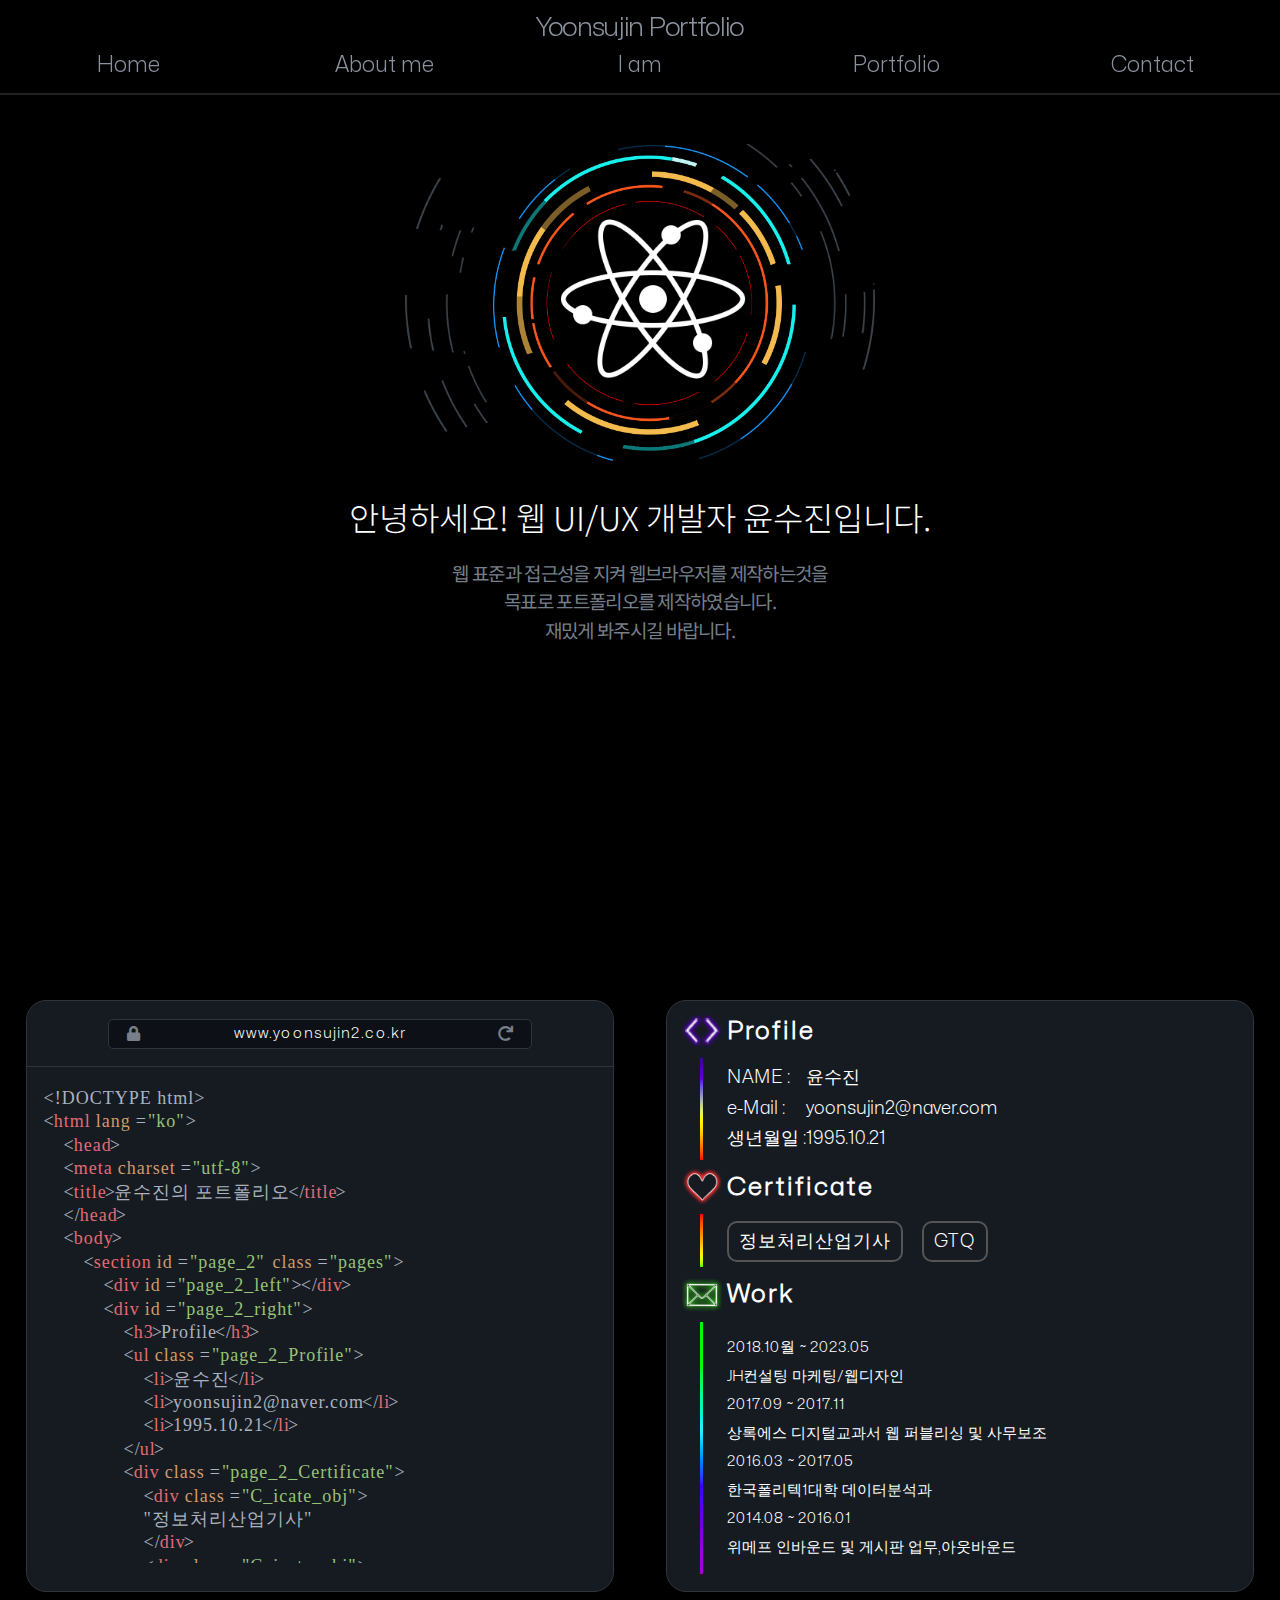
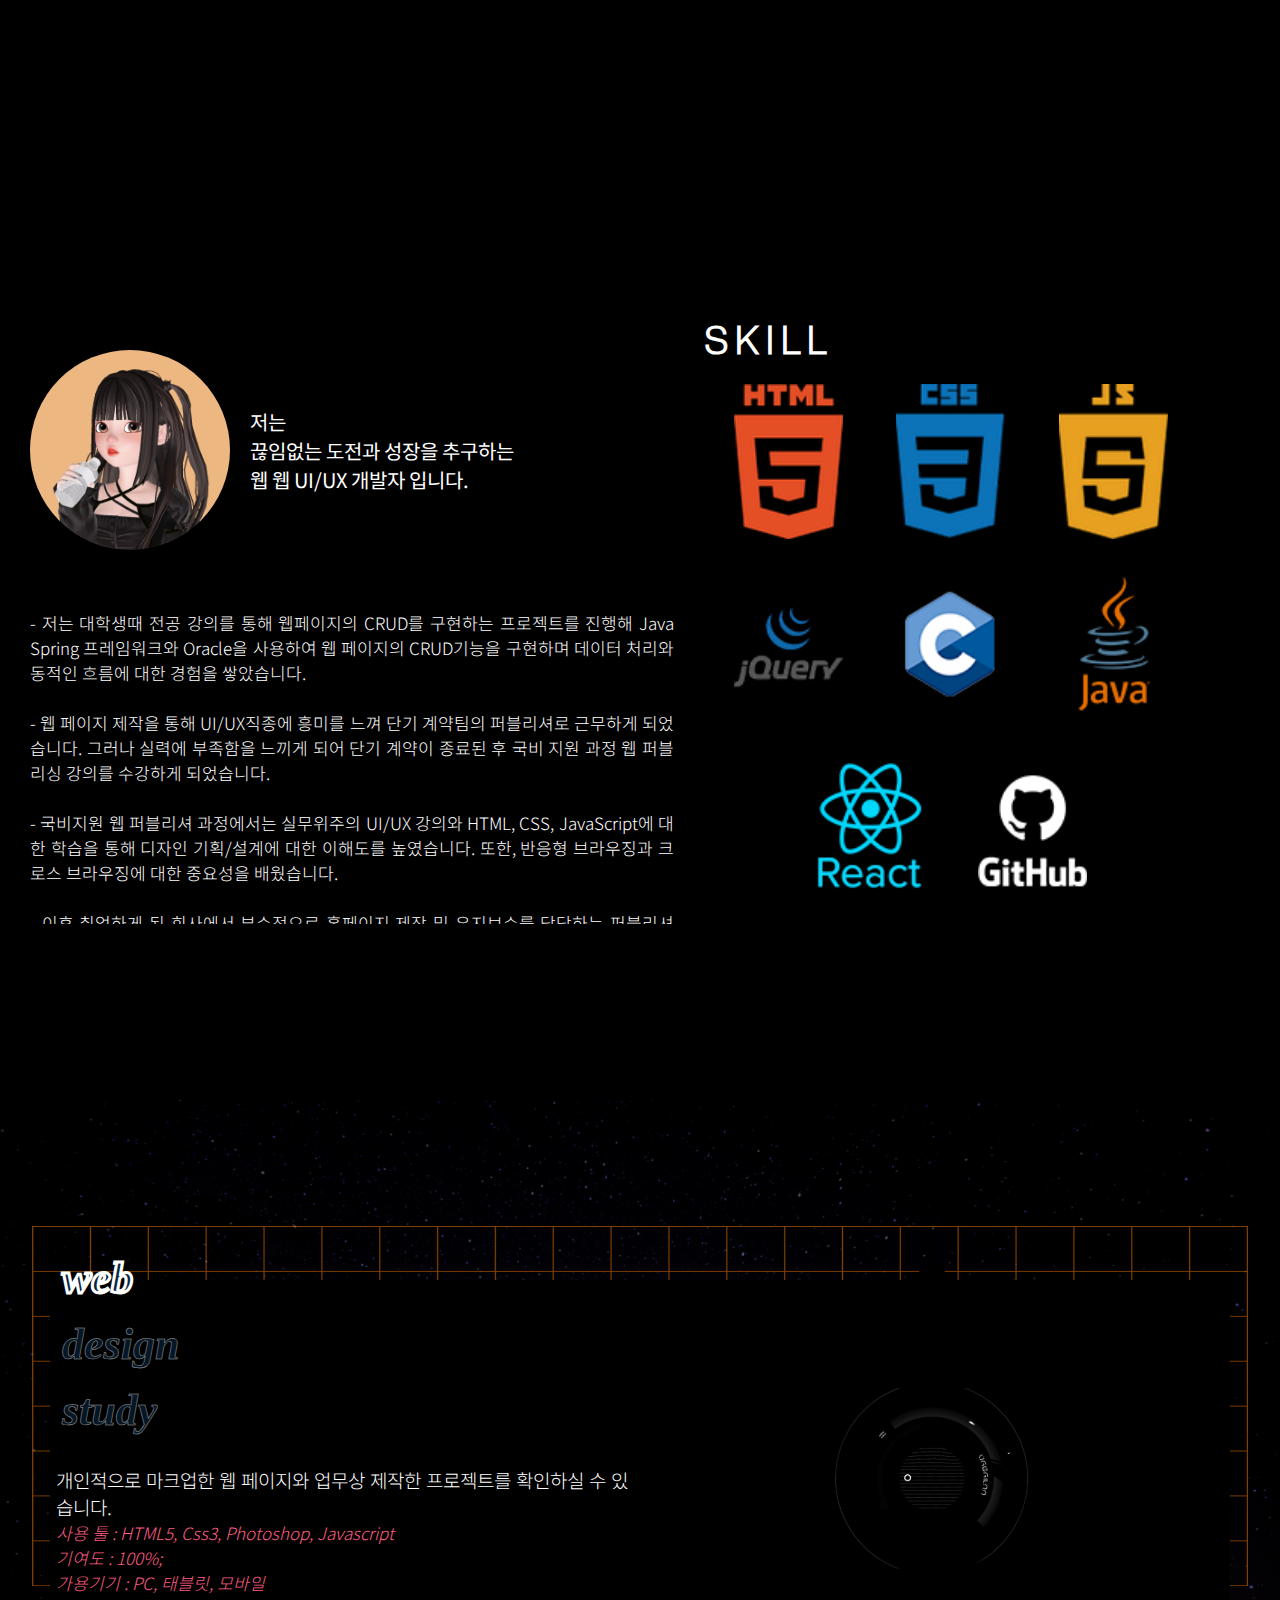
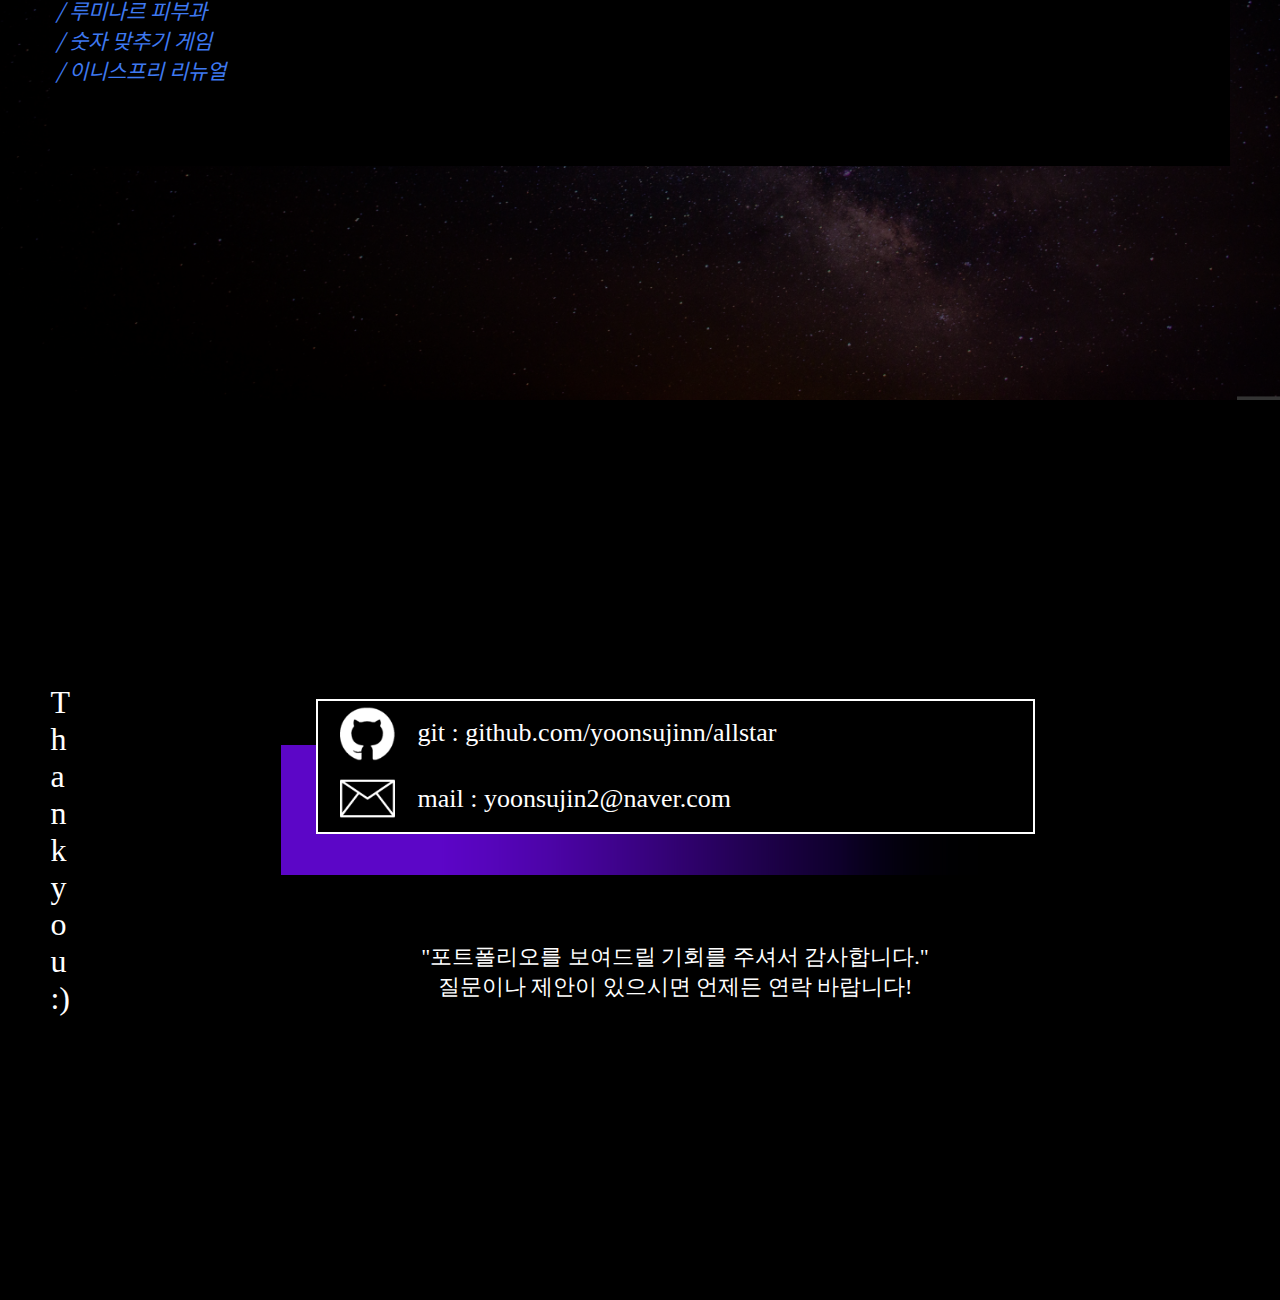
<file: index.html>
<!DOCTYPE html>
<html lang="en" dir="ltr">
  <head>
    <meta charset="utf-8">
    <meta name="viewport" content="width=device-width, initial-scale=1, minimum-scale=1, maximum-scale=1, user-scalable=no">
    <meta property="og:title" content="웹 개발자 윤수진의 포트폴리오입니다.">
    <meta name="subject" content="웹 개발자 윤수진의 포트폴리오입니다.">
    <meta name="description" content="끊임없는 도전과 성장을 추구하는 개발자 윤수진입니다!">
    <meta property="og:description" content="끊임없는 도전과 성장을 추구하는 개발자 윤수진입니다!">
    <link rel="stylesheet" href="https://cdnjs.cloudflare.com/ajax/libs/font-awesome/5.8.2/css/all.min.css">

    <link rel="stylesheet" href="./css/index.css">
    <link rel="stylesheet" href="./css/index_font.css">
    <link rel="stylesheet" href="./css/index_reation.css">
    <script src="https://code.jquery.com/jquery-3.6.0.js"></script>
    <script type="text/javascript" src="./js/jquery.js"></script>
    <title> 웹 개발자 윤수진의 포트폴리오입니다.</title>





  </head>
  <body>
  <div class="page_1_wrap">
    <header>
      <div class="mobile_menu"></div>
        <h2>Yoonsujin Portfolio</h2>
        <ul>
          <li>
            <a class="menu_a" href="#page_1_HOME">Home</a>
          </li>
          <li>
            <a class="menu_a" href="#page_2_about_me">About me</a>
          </li>
          <li>
            <a class="menu_a" href="#page_3_iam">I am</a>
          </li>
          <li>
            <a class="menu_a" href="#page_4_Portfolio">Portfolio</a>
          </li>
          <li>
            <a class="menu_a" href="#page_5_Contact">Contact</a>
          </li>
        </ul>

      <div class="mobile_side_menu">
        <ul>
          <li>
            <a class="menu_a" href="#page_1_HOME">Home</a>
          </li>
          <li>
            <a class="menu_a" href="#page_2_about_me">About me</a>
          </li>
          <li>
            <a class="menu_a" href="#page_3_iam">I am</a>
          </li>
          <li>
            <a class="menu_a" href="#page_4_Portfolio">Portfolio</a>
          </li>
          <li>
            <a class="menu_a" href="#page_5_Contact">Contact</a>
          </li>
        </ul>


      </div>

    </header>


<div class="disign_contaner" id="disign_contaner_1">
  <div class="disign_contaner_nav"></div>
  <div class="disign_contaner_header">
    <h2 class="disign_title">포트폴리오 초기 디자인</h2>
  </div>
  <div class="disign_contaner_X"></div>
  <div class="disign_contaner_body">
    <div class="ttop"></div>
    <img class="disign_contaner_body_con" id="disign_con_4" src="./img/index/design_list_4_con.png" alt="design_list_4_con">
    <img class="disign_contaner_body_con" id="disign_con_3" src="./img/index/design_list_3_con.png" alt="design_list_3_con">
    <img class="disign_contaner_body_con" id="disign_con_2" src="./img/index/design_list_2_con.png" alt="design_list_2_con">
    <img class="disign_contaner_body_con" id="disign_con_1" src="./img/index/design_list_1_con.png" alt="design_list_1_con">
  </div>
</div>


<div class="screen-container">
      <section id="page_1_HOME"  class="pages">
        <div id="page_1_left">
          <div id="mainimgwrap">
            <img id="main_img1" src="./img/index/fnffnbg.png" alt="fnffnbg">
           <img id="main_img2" src="./img/index/fnffn1.png" alt="fnffn1">
            <img id="main_img3" src="./img/index/fnffn2.png" alt="fnffn2">
            <img id="main_img4" src="./img/index/fnffn3.png" alt="fnffn3">
            <img id="main_img5" src="./img/index/fnffn4.png" alt="fnffn4">
            <img id="main_img6" src="./img/index/fnffn5.png" alt="fnffn5">
            <img id="main_img7" src="./img/index/fnffn.png" alt="fnffn">
          </div>

        </div>
        <div id="page_1_right">

          <h2 class="index">
          안녕하세요!<br/>
          웹 UI/UX 개발자<br/>
          윤수진입니다.
          </h2>
          <h2 class="reee">
            안녕하세요!
            웹 UI/UX 개발자
            윤수진입니다.
          </h2>

          <h2></h2>
          <h1>웹 표준과 접근성을 지켜 웹브라우저를 제작하는것을 <br> 목표로
            포트폴리오를 제작하였습니다. <br>
            재밌게 봐주시길 바랍니다.
          </h1>

          <!-- <img src="./img/index/buble.png" alt="buble"> -->
        </div>

      </section>
      <section id="page_2_about_me"  class="pages">

        <div id="page_2_left">

          <div id="page_2_left_wrap">
            <div class="page_2_left_top">
              <div class="topo">
                <i class="fas fa-lock fa-xs" style="color: #777f8b;"></i>
                <div class="urll">
                  www.yoonsujin2.co.kr
                </div>
                <i class="fas fa-redo fa-spin fa-xs" style="color: #777f8b;"></i>
              </div>

            </div>
            <div class="coding_wrap">
              <span class="gray">&lt;!DOCTYPE html&gt;</span><br />

              <!-- html -->
              <span class="gray">&lt;</span>
              <span class="red">html</span>
              <span class="orange">lang</span>
              <span class="gray">=</span>
              <span class="green">"ko"</span>
              <span class="gray">&gt;</span><br />

              <!-- head -->
              <span class="tab gray">&lt;</span>
              <span class="red">head</span>
              <span class="gray">&gt;</span><br />

              <!-- metacharset -->
              <span class="tab gray">&lt;</span>
              <span class="red">meta</span>
              <span class="orange">charset</span>
              <span class="gray">=</span>
              <span class="green">"utf-8"</span>
              <span class="gray">&gt;</span><br />


              <!-- <title> -->
              <span class="tab gray">&lt;</span>
              <span class="red">title</span>
              <span class="gray">&gt;</span>
              <span class="gray">윤수진의 포트폴리오</span>
              <!-- </title> -->
              <span class=" gray">&lt;/</span>
              <span class="red">title</span>
              <span class="gray">&gt;</span><br />

              <!-- head_end -->
              <span class="tab gray">&lt;/</span>
              <span class="red">head</span>
              <span class="gray">&gt;</span><br />
              <!-- body -->
              <span class="tab gray">&lt;</span>
              <span class="red">body</span>
              <span class="gray">&gt;</span>
              <br />

              <!-- section -->
              <span class="tab2 gray">&lt;</span>
              <span class="red">section</span>
              <span class="orange">id</span>
              <span class="gray">=</span>
              <span class="green">"page_2"</span>
              <span class="orange">class</span>
              <span class="gray">=</span>
              <span class="green">"pages"</span>
              <span class="gray">&gt;</span><br />

              <!-- div1 page_2_left -->
              <span class="tab3 gray">&lt;</span>
              <span class="red">div</span>
              <span class="orange">id</span>
              <span class="gray">=</span>
              <span class="green">"page_2_left"</span>
              <span class="gray">&gt;</span>
              <span class="tab1 gray">&lt;/</span>
              <span class="red">div</span>
              <span class="gray">&gt;</span><br />



              <!-- div3 page_2_right -->
              <span class="tab3 gray">&lt;</span>
              <span class="red">div</span>
              <span class="orange">id</span>
              <span class="gray">=</span>
              <span class="green">"page_2_right"</span>
              <span class="gray">&gt;</span><br />

              <!-- h3 -->
              <span class="tab4 gray">&lt;</span>
              <span class="red">h3</span>
              <span class="gray">&gt;</span>
              <span class="gray">Profile</span>
              <span class=" gray">&lt;/</span>
              <span class="red">h3</span>
              <span class="gray">&gt;</span><br />
              <!-- ul -->
              <span class="tab4 gray">&lt;</span>
              <span class="red">ul</span>
              <span class="orange">class</span>
              <span class="gray">=</span>
              <span class="green">"page_2_Profile"</span>
              <span class="gray">&gt;</span><br />

              <!-- li -->
              <span class="tab5 gray">&lt;</span>
              <span class="red">li</span>
              <span class="gray">&gt;</span>
              <span class="gray">윤수진</span>
              <span class=" gray">&lt;/</span>
              <span class="red">li</span>
              <span class="gray">&gt;</span><br />
              <span class="tab5 gray">&lt;</span>
              <span class="red">li</span>
              <span class="gray">&gt;</span>
              <span class="gray">yoonsujin2@naver.com</span>
              <span class=" gray">&lt;/</span>
              <span class="red">li</span>
              <span class="gray">&gt;</span><br />
              <span class="tab5 gray">&lt;</span>
              <span class="red">li</span>
              <span class="gray">&gt;</span>
              <span class="gray">1995.10.21</span>
              <span class=" gray">&lt;/</span>
              <span class="red">li</span>
              <span class="gray">&gt;</span><br />
              <!-- ul end-->
              <span class="tab4 gray">&lt;/</span>
              <span class="red">ul</span>
              <span class="gray">&gt;</span><br />

              <!-- page_2_Certificate -->
              <span class="tab4 gray">&lt;</span>
              <span class="red">div</span>
              <span class="orange">class</span>
              <span class="gray">=</span>
              <span class="green">"page_2_Certificate"</span>
              <span class="gray">&gt;</span><br />

              <!-- C_icate_obj -->
              <span class="tab5 gray">&lt;</span>
              <span class="red">div</span>
              <span class="orange">class</span>
              <span class="gray">=</span>
              <span class="green">"C_icate_obj"</span>
              <span class="gray">&gt;</span><br />
              <span class="tab5 gray">"정보처리산업기사"</span><br />
              <!-- C_icate_obj end-->
              <span class="tab5 gray">&lt;/</span>
              <span class="red">div</span>
              <span class="gray">&gt;</span><br />

              <!-- C_icate_obj -->
              <span class="tab5 gray">&lt;</span>
              <span class="red">div</span>
              <span class="orange">class</span>
              <span class="gray">=</span>
              <span class="green">"C_icate_obj"</span>
              <span class="gray">&gt;</span><br />
              <span class="tab5 gray">"GTQ"</span><br />
              <!-- C_icate_obj end-->
              <span class="tab5 gray">&lt;/</span>
              <span class="red">div</span>
              <span class="gray">&gt;</span><br />

              <!-- page_2_Certificate end-->
              <span class="tab4 gray">&lt;/</span>
              <span class="red">div</span>
              <span class="gray">&gt;</span><br />



              <!-- div3 page_2_right end-->
              <span class="tab3 gray">&lt;/</span>
              <span class="red">div</span>
              <span class="gray">&gt;</span><br />

              <!-- section end -->
              <span class="tab2 gray">&lt;/</span>
              <span class="red">section</span>
              <span class="gray">&gt;</span><br />

              <!-- body_end -->
              <span class="tab gray">&lt;/</span>
              <span class="red">body</span>
              <span class="gray">&gt;</span><br />
              <!-- html_end -->
              <span class="gray">&lt;/</span>
              <span class="red">html</span>
              <span class="gray">&gt;</span>

            </div>
            <!-- doctype -->




          </div>
        </div>
        <div id="page_2_right">
          <div id="page_2_right_wrap">

            <img class="page_2_icon" src="./img/index/page_2_icon1.png" alt="page_2_icon1">
            <h3>Profile</h3>
            <img class="page_2_icon_line" id="page_2_icon_line_1"src="./img/index/page_2_icon_line1.png" alt="page_2_icon1">
            <ul class="page_2_Profile">
              <li class="profile_li">NAME : </li>
              <li class="profile_li">윤수진</li>
              <li class="profile_li">e-Mail : </li>
              <li class="profile_li">yoonsujin2@naver.com</li>
              <li class="profile_li">생년월일 : </li>
              <li class="profile_li">1995.10.21</li>
            </ul>


            <img class="page_2_icon" src="./img/index/page_2_icon2.png" alt="page_2_icon2">
            <h3>Certificate</h3>
            <img class="page_2_icon_line" id="page_2_icon_line_2" src="./img/index/page_2_icon_line2.png" alt="page_2_icon_line2">
            <div class="page_2_Certificate">
              <div class="c_icate_obj">정보처리산업기사</div>
              <div class="c_icate_obj">GTQ</div>
            </div>
            <img class="page_2_icon" src="./img/index/page_2_icon4.png" alt="page_2_icon4">

            <h3>Work</h3>
            <img class="page_2_icon_line" id="page_2_icon_line_3" src="./img/index/page_2_icon_line3.png" alt="page_2_icon_line3">
            <ul class="page_2_work">
              <li>2018.10월 ~ 2023.05</li>
              <li> JH컨설팅 마케팅/웹디자인</li>
              <li>2017.09  ~ 2017.11 </li>
              <li>상록에스 디지털교과서 웹 퍼블리싱 및 사무보조</li>
              <li>2016.03 ~ 2017.05</li>
              <li> 한국폴리텍1대학 데이터분석과</li>
              <li>2014.08 ~ 2016.01 </li>
              <li> 위메프 인바운드 및 게시판 업무,아웃바운드</li>
            </ul>
          </div>
        </div>
      </section>

      <section id="page_3_iam"  class="pages">
        <div id="page_3_left_top">
          <div class="sujin_wrap"></div>
          <div id="page_3_left_span_1">
            <p>저는</p>
            <p>끊임없는 도전과 성장을 추구하는</p>
            <p>웹 웹 UI/UX  개발자 입니다. </p>
          </div>
        </div>

         <div id="page_3_left_footer">
          <span id="page_3_left_span_2">
            - 저는 대학생때 전공 강의를  통해  웹페이지의 CRUD를 구현하는 프로젝트를 진행해 Java Spring 프레임워크와 Oracle을 사용하여 웹 페이지의 CRUD기능을 구현하며 데이터 처리와 동적인 흐름에 대한 경험을 쌓았습니다.
            <br><br>
            - 웹 페이지 제작을 통해 UI/UX직종에 흥미를 느껴  단기 계약팀의 퍼블리셔로 근무하게 되었습니다. 그러나 실력에 부족함을 느끼게 되어 단기 계약이 종료된 후 국비 지원 과정 웹 퍼블리싱 강의를 수강하게 되었습니다.
            <br><br>
            - 국비지원 웹 퍼블리셔 과정에서는 실무위주의 UI/UX 강의와 HTML, CSS, JavaScript에 대한 학습을 통해 디자인 기획/설계에 대한 이해도를 높였습니다. 또한, 반응형 브라우징과 크로스 브라우징에 대한 중요성을 배웠습니다.
            <br><br>
            - 이후 취업하게 된 회사에서  부수적으로 홈페이지 제작 및 유지보수를 담당하는 퍼블리셔 업무를 병행하며 개발자로서의 업무 프로세스를 파악하고 기초적인 프로그래밍과 소프트웨어 이론을 공부하기 위해 정보처리산업기사 자격증을 취득했습니다.
            <br><br>
            개발자 직무는 팀원들과의 협업능력이 중요합니다. 저는 웹 UI/UX 개발직무와 많이 소통하게 되는 디자이너, 퍼블리셔, 백엔드 개발에 대한 경험과 다양한 직종에서의 경험을 통해 다양한 관점으로 소통할 수 있는 개발자가 될 수 있다고 자신합니다.

          </span>
        </div>

          <div id="page_3_right">
            <h3>SKILL</h3>
            <div class="page_3_right_tag">
              <div class="skill_obj" id="html5">
                <div class="skill_obj_before" id="html5_before">
                <span class="per">95%</span>
                <span class="before_1">대부분의 마크업을 능숙하게 해냅니다.</span>
                </div>
              </div>

              <div class="skill_obj" id="h_css3">
                <div class="skill_obj_before" id="css_before">
                  <span class="per">95%</span>
                  <span class="before_1">대부분의 디자인을 구현할 수 있습니다.</span>
                </div>
              </div>

              <div class="skill_obj" id="javascript">
                <div class="skill_obj_before" id="javascript_before">
                <span class="per">70%</span>
                <span class="before_1">네비게이션 등 간단한 기능을 구현할 수 있습니다.</span>
                </div>
              </div>

              <div class="skill_obj" id="h_jquery">
                <div class="skill_obj_before" id="jquer_before">
                <span class="per">60%</span>
                <span class="before_1">간단한 기능을 제이쿼리로 구현할 수 있습니다.</span>
                </div>
              </div>

              <div class="skill_obj" id="c_lan">
                <div class="skill_obj_before" id="c_lan_before">
                <span class="per">50%</span>
                <span class="before_1">c언어의 간단한 프로그램을 작성할 수 있으며 포인터 개념을 이해합니다.</span>
                </div>
              </div>

              <div class="skill_obj" id="java_lan">
                <div class="skill_obj_before" id="java_before">
                <span class="per">40%</span>
                <span class="before_1">JAVA의 기본적인 문법과 객체상속에 대해서 대략적으로 숙지하고 있습니다. </span>
                </div>
              </div>
              <div class="skill_obj" id="react">
                <div class="skill_obj_before" id="react_before">
                <span class="per">30%</span>
                <span class="before_1">기본 개념과 사용법을 입문단계로 이해하고 있습니다. </span>
                </div>
              </div>
              <div class="skill_obj" id="git">
                <div class="skill_obj_before" id="git_before">
                <span class="per">30%</span>
                <span class="before_1">git을 활용하여 소스코드의 변경사항을 체계적으로 관리할 수 있습니다.  </span>
                </div>
              </div>
            </div>
          </div>
      </section>

      <section id="page_4_Portfolio"  class="pages">
        <div id="rec_1">
          <div id="rec_2"></div>
          <ul class="Portfolio_list">
              <li id="page_4_li_1" class="page_4_li active_1">web</li>
              <li id="page_4_li_2" class="page_4_li">design</li>
              <li id="page_4_li_3" class="page_4_li">study</li>
          </ul>

          <!-- 미리보기 이미지 div  -->
          <a id="rec_3_wrap" href="#page_4" target="_blank">
            <div id="rec_3"></div>
          </a>
          <!-- 웹 web  -->
          <div id="rec_4_right_1" class="rec_4_right active3 " >
            <p class="active_3" id="rec_4_right_2_active_1">
              개인적으로 마크업한 웹 페이지와 업무상 제작한 프로젝트를 확인하실 수 있습니다.
            </p>
            <span id="rec_4_right_span_1">사용 툴 : HTML5, Css3, Photoshop, Javascript</span>
            <span id="rec_4_right_span_2">기여도 : 100%;</span>
            <span id="rec_4_right_span_3">가용기기 : PC, 태블릿, 모바일</span>


            <ul class="Portfolio_list">
                <li id="web_list_1" class="potfolio_list ">/ 루미나르 피부과</li>
                <li id="web_list_2" class="potfolio_list ">/ 숫자 맞추기 게임</li>
                <li id="web_list_3" class="potfolio_list ">/ 이니스프리 리뉴얼</li>
            </ul>
          </div>
          <!-- 디자인 design -->
          <div id="rec_4_right_2" class="rec_4_right " >
            <p class="active_3" id="rec_4_right_2_active_2">
              직접 디자인하여 제작한 이미지입니다. 마케팅업무를 위해 제작한 이미지와 포트폴리오 작업C 필요한 이미지들을 제작하였습니다.
            </p>
            <span>
              사용 툴 : Photoshop <br>
              기여도 : 100%;<br>
            </span>
            <ul class="Portfolio_list">
                <li id="design_list_1" class="potfolio_list">/ 병원 이미지 작업 </li>
                <li id="design_list_2" class="potfolio_list">/ 뷰티포스팅</li>
                <li id="design_list_3" class="potfolio_list">/ 포트폴리오</li>
                <li id="design_list_4" class="potfolio_list">/ 이니스프리 리뉴얼</li>
            </ul>
          </div>
          <!-- 스터디 study -->
          <div id="rec_4_right_3" class="rec_4_right" >
            <p class="active_3" id="rec_4_right_2_active_3">
            웹 UI/UX 개발 직무를 준비하며 공부한 내용들을 정리했습니다.
            복습이 편리하도록 심플한 레이아웃으로 마크업한것이 특징입니다.
            </p>
            <span>
              사용 툴 : HTML5, Css3, Photoshop, Javascript <br>
              기여도 : 100%;<br>
              가용기기 : PC, 태블릿
            </span>
            <ul>
                <li id="study_list_1" class="potfolio_list">/ #Html,css,Js</li>
                <li id="study_list_2" class="potfolio_list">/ #C, Java, SoftWare,Database,Network</li>
            </ul>
          </div>
        </div>

      </section>

      <section id="page_5_Contact" class="pages">
          <span>T</br>h</br>a</br>n</br>k</br>y</br>o</br>u</br>:)</br> </span>
        <div class="page_5_left">
          <div class="page_5_con">

            <a href="https://github.com/yoonsujinn" target="_blank">
              <img src="./img/index/atom_logo.png" alt="atom_logo">
              <p>git : github.com/yoonsujinn/allstar</p>
            </a>

            <a href="mailto:yoonsujin2@naver.com">
              <img src="./img/index/letter_logo.png" alt="letter_logo">
              <p>mail : yoonsujin2@naver.com</p>
            </a>

            <a id="phon_logo" href="E-mail:yoonsujin2@naver.com">
              <img src="./img/index/phon_logo.png" alt="phon_logo">
            </a>
          </div>

          <div class="page_5_con_before"></div>
          <h3>Thank you :)</h3>
          <h2>
            "포트폴리오를 보여드릴 기회를 주셔서 감사합니다."<br>
            질문이나 제안이 있으시면 언제든 연락 바랍니다!
          </h2>

        </div>
      </section>
</div>
    </div>




  </body>
</html>
</file>
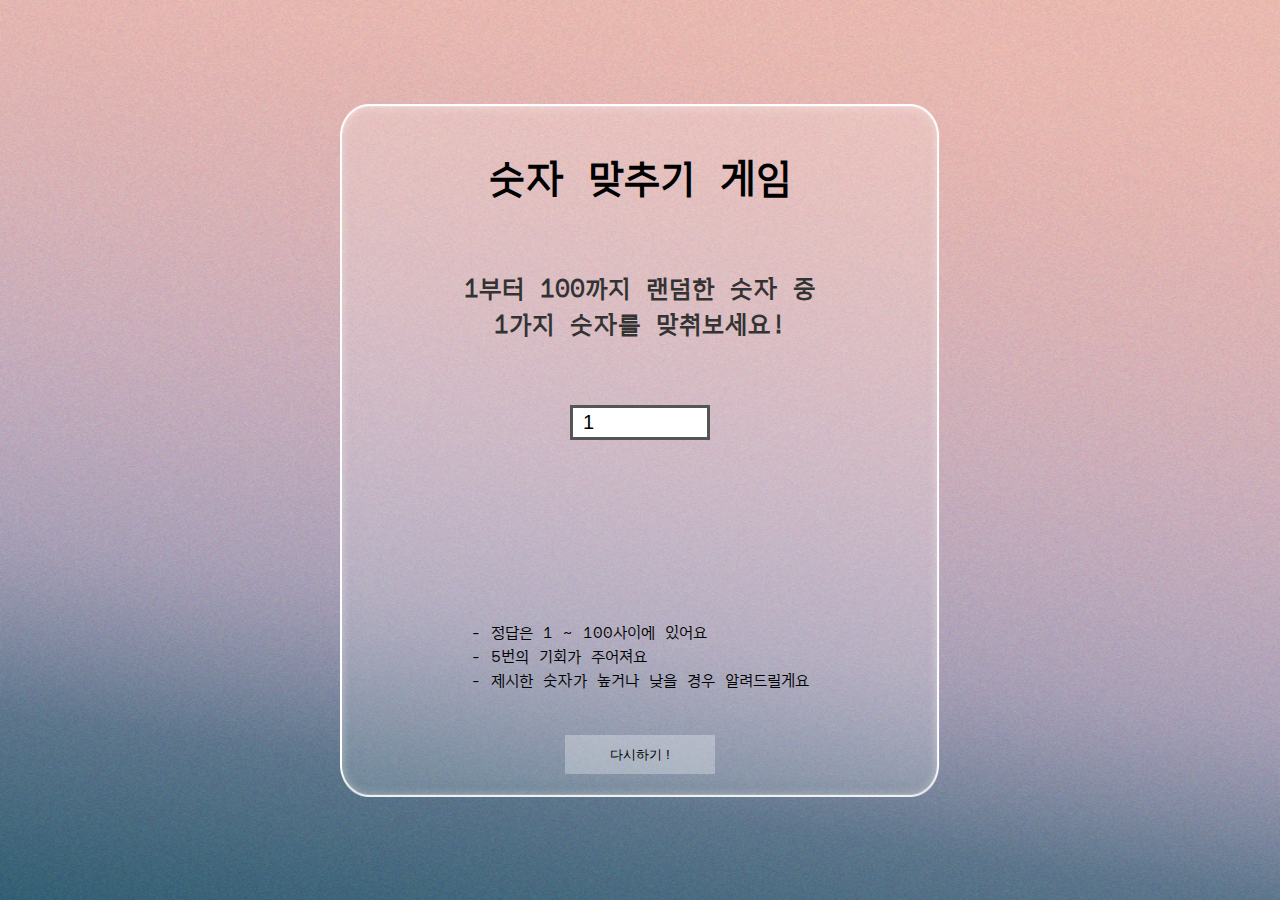
<file: html/game/guess_the_number_game.html>
<!DOCTYPE html>
<html lang="en" dir="ltr">
  <head>
    <meta charset="utf-8">
    <title>숫자 맞추기 게임</title>
    <link rel="stylesheet" href="./css/guess_the_number_game.css">
    <script src="https://ajax.googleapis.com/ajax/libs/jquery/3.5.1/jquery.min.js"></script>
    <script type="text/javascript" src="./js/guess_the_number_game.js"></script>

  </head>
  <body>
    <div class="wrap">
      <h2>숫자 맞추기 게임</h2>
        <h3>1부터 100까지 랜덤한 숫자 중
          <br> 1가지 숫자를 맞춰보세요!</h3>

          <input id="input_11" type="number" value="1" min="1" max="100" onchange='input_1()'/>
          <!-- onkeyup은 키보드가 눌려졌을때 이벤트이다.  -->
          <!-- onchange는 엔터를 누를때 이벤트이다. -->

          <div class="correct_1_1"></div>
          <div class="correct_1"></div>
          <!-- <div class="correct_1_2"></div> -->
          <!-- <div class="correct_1_3"></div> -->

          <div class="correct_2"></div>




        <!-- <div class="correct">
          <p> ? </p>
        </div> -->
        <p class="rule">
          - 정답은 1 ~ 100사이에 있어요<br>
          - 5번의 기회가 주어져요 <br>
          - 제시한 숫자가 높거나 낮을 경우 알려드릴게요<br>
        </p>
        <div class="correct_3">
          <button onClick="window.location.reload()">다시하기 !</button>
        </div>
    </div>

  </body>
</html>
</file>
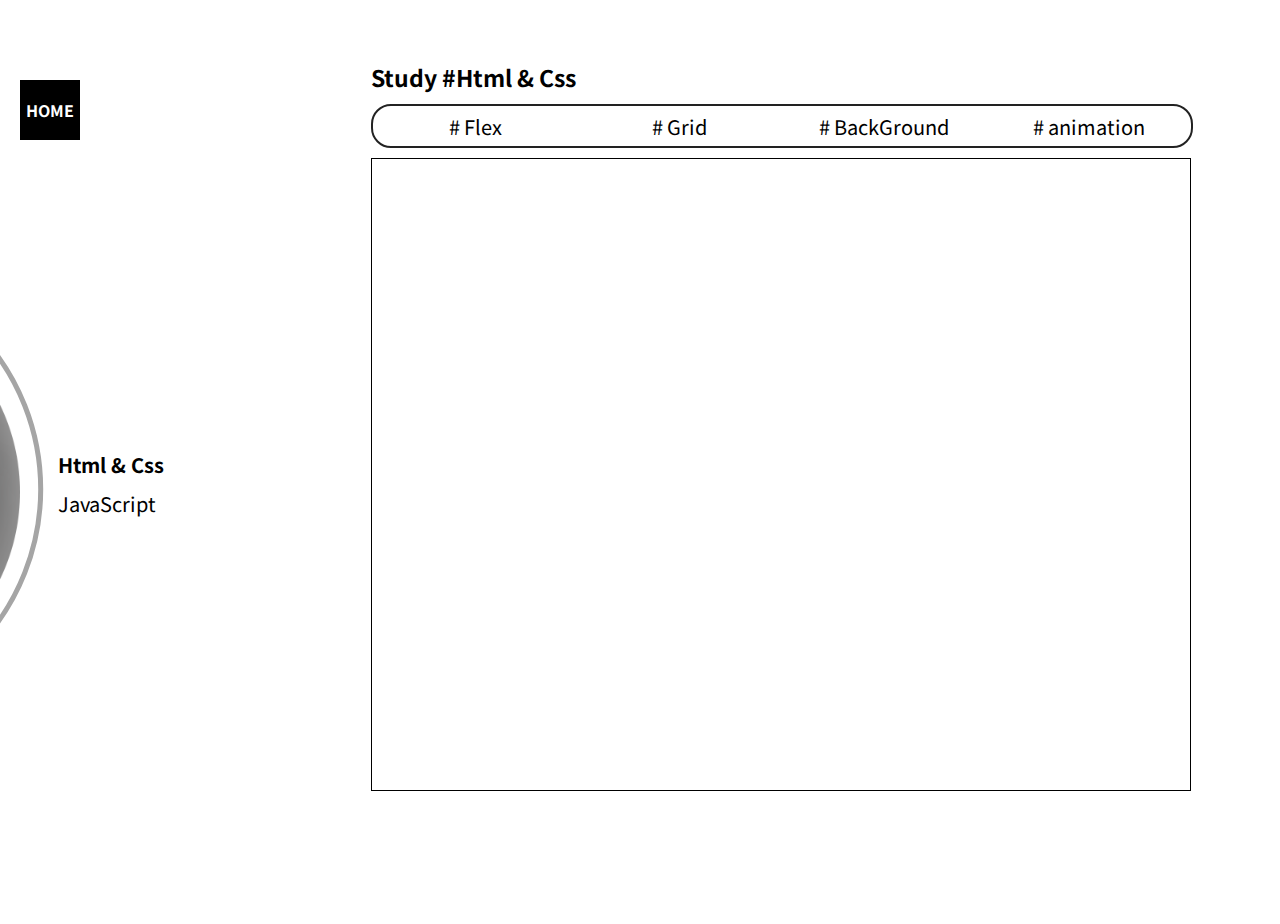
<file: html/study/study_1.html>
<!DOCTYPE html>
<html lang="en" dir="ltr">
  <head>
    <meta charset="utf-8">
    <title>studyPage</title>
    <link rel="stylesheet" href="./study_1.css">
    <script src="https://code.jquery.com/jquery-3.6.0.js"></script>
    <script type="text/javascript" src="./study_1.js"></script>
  </head>
  <body>
    <a class="home" href="../../index.html" target="_blank">HOME</a>


    <section id="left">
      <nav>
        <div class="nav_2">
          <ul>
            <li id="nav_2_li_1" class="nav_2_li active_1">Html & Css</li>
            <li id="nav_2_li_2" class="nav_2_li">JavaScript</li>
          </ul>
        </div>

      </nav>

    </section>
    <section id="right">
      <h2 class="study_title"> Study #Html & Css</h2>

        <ul class="bar active_5" id="bar_1">
          <li class="study_li" id="study_li_1"># Flex</li>
          <li class="study_li" id="study_li_2"># Grid</li>
          <li class="study_li" id="study_li_3"># BackGround</li>
          <li class="study_li" id="study_li_4"># animation</li>
        </ul>
        <ul class="bar" id="bar_2">
          <li class="study_li" id="study_li_5"># JavaScript </li>
          <li class="study_li" id="study_li_6"># Window </li>
          <li class="study_li" id="study_li_7"># Scroll <li>
        </ul>

        <div class="right_con_wrap" id="right_con_wrap_1" >
          <!-- 플렉스 공부 -->
          <div class="right_con" id="right_con_1">
            <div class="scroll_topp"></div>
            <h3>CSS flexible Box</h3>
                <p>
                flex는 요소의 크기가 불분명하거나 동적인 경우에도
                각 요소를 정렬할 수 있는 효율적인 방법을 제공한다.
                <br/>
                플렉스는 2가지의 개념으로 나누어 지며,
                첫번째는 container, 두번째는 items 이다.
                <br/>
                container는 items를 감싸는 부모요소이며,
                각 items를 정렬하기 위해서는 container가 필요하다.
                <br/>
                주의할부분은 container와 item에 적용하는 속성이
                구분되어 있다는 점 이다.<br/><br/>
                  <b>
                  [container] : display / flex-flow / justify-content<br/>
                  [items] : order / flex /align-self </b>
                  <br/><br/>
                등을 사용할 수 있다.
                </p>
                <h3>[Display] - CONTAINER 속성</h3>
            <p>
              display 속성으로 flex container를 정의할 수 있다.<br/>
                <b>
                flex - block 특성의 flex container를 설정,<br/>
                inline-flex - inline 특성의 flex container를 설정
                </b>
              <br/>
                <b style="color:red;">
                *items에는 영향을 주지않는다.
                display 속성은container에만 인라인,블록 속성을 주는것임.*
                </b>
            </p>

            <div class="container_1 container_1_1 container">inline-flex</div>
            <div class="container_1 container_1_1 container">inline-flex</div>
            <div class="container_1 container_1_1 container">inline-flex</div>
            <div class="container_1 container_1_1 container">inline-flex</div>
            <div class="container_1 container_1_2 container">flex</div>
            <div class="container_1 container_1_2 container">flex</div>
            <div class="container_1 container_1_2 container">flex</div>
            <div class="container_1 container_1_2 container">flex</div>


                  <h3>[flex-flow]</h3>
                  <p>
                    <b>flex items의 주 축을 설정하고 imtes의 여러줄 묶음도 설정한다.</b>
                  </p>
                  <p>
                    <b>
                    [flex-direction] : items의 주 축을 설정<br/>
                    [flex-wrap] : items의 여러줄 묶음(줄바꿈) 설정
                    </b>
                    <br/>
                  </p>
                <h2>row : items의 수평축(왼쪽>오른쪽으로 표시) (기본값)</h2>
                  <div class="container_2 container_2_1 container">
                    <div class="items items_1">1</div>
                    <div class="items items_2">2</div>
                    <div class="items items_3">3</div>
                    <div class="items items_4">4</div>
                    <div class="items items_5">5</div>
                    <div class="items items_6">6</div>
                  </div>
                  <h2>row-reverse : items를 row 반대축으로 표시</h2>
                  <div class="container_2 container_2_2 container">
                    <div class="items items_1">1</div>
                    <div class="items items_2">2</div>
                    <div class="items items_3">3</div>
                    <div class="items items_4">4</div>
                    <div class="items items_5">5</div>
                    <div class="items items_6">6</div>
                  </div>

                  <h2>column : items를 수직축(위-아래로) 표시</h2>
                  <div class="container_2 container_2_3 container">
                    <div class="items items_1">1</div>
                    <div class="items items_2">2</div>
                    <div class="items items_3">3</div>
                    <div class="items items_4">4</div>
                    <div class="items items_5">5</div>
                    <div class="items items_6">6</div>
                  </div>


                  <h2>column-reverse : items를 column의 반대축으로 표시</h2>
                  <div class="container_2 container_2_4 container">
                    <div class="items items_1">1</div>
                    <div class="items items_2">2</div>
                    <div class="items items_3">3</div>
                    <div class="items items_4">4</div>
                    <div class="items items_5">5</div>
                    <div class="items items_6">6</div>
                  </div>

                  <p>row값은 items를 수평축으로 표시하므로 주 축이 수평,수직<br/>
                  column은 items를 수직축으로 표시하므로 주 축이 수직, 수평</p>

            <h3>flex-wrap </h3>
            <p>
              items의 여러 줄 묶음 (줄 바꿈) 을 설정합니다.<br/><br/>
              기본적으로 items는 한줄에서만 표시되고 줄바꿈 되지 않음.<br/>
              하지만 flew-wrap옵션 사용시 지정된 크기(width,height)를 무시하고 한 줄 안에서만 가변합니다.<br/>
              items를 줄 바꿈 하려면 <b>wrap</b>을 사용해야 함..<br/>
            </p>

            <h2>nowrap : 모든 items들 을 여러줄로 묶지 않음(한줄표시)</h2>
            <div class="container_3 container_3_1 container">
              <div class="items items_1"></div>
              <div class="items items_2"></div>
              <div class="items items_3"></div>
              <div class="items items_4"></div>
              <div class="items items_5"></div>
              <div class="items items_6"></div>
              <div class="items items_7"></div>
              <div class="items items_8"></div>
              <div class="items items_1"></div>
              <div class="items items_2"></div>
              <div class="items items_3"></div>
              <div class="items items_4"></div>
              <div class="items items_5"></div>
              <div class="items items_6"></div>
              <div class="items items_7"></div>
              <div class="items items_8"></div>
              <div class="items items_4"></div>
              <div class="items items_5"></div>
              <div class="items items_6"></div>
              <div class="items items_7"></div>
              <div class="items items_8"></div>
            </div>

            <h2>wrap : 모든 items들을 여러 줄로 묶음</h2>
            <div class="container_3 container_3_2 container">
              <div class="items items_1"></div>
              <div class="items items_2"></div>
              <div class="items items_3"></div>
              <div class="items items_4"></div>
              <div class="items items_5"></div>
              <div class="items items_6"></div>
              <div class="items items_7"></div>
              <div class="items items_8"></div>
              <div class="items items_1"></div>
              <div class="items items_2"></div>
              <div class="items items_3"></div>
              <div class="items items_4"></div>
              <div class="items items_5"></div>
              <div class="items items_6"></div>
              <div class="items items_7"></div>
              <div class="items items_8"></div>
              <div class="items items_4"></div>
              <div class="items items_5"></div>
              <div class="items items_6"></div>
              <div class="items items_7"></div>
              <div class="items items_8"></div>

            </div>
            <h2>
              wrap-reverse : 모든 items를 wrap의 역 방향으로 여러줄로 묶음
            </h2>
            <div class="container_3 container_3_3 container">
              <div class="items items_1"></div>
              <div class="items items_2"></div>
              <div class="items items_3"></div>
              <div class="items items_4"></div>
              <div class="items items_5"></div>
              <div class="items items_6"></div>
              <div class="items items_7"></div>
              <div class="items items_8"></div>
              <div class="items items_1"></div>
              <div class="items items_2"></div>
              <div class="items items_3"></div>
              <div class="items items_4"></div>
              <div class="items items_5"></div>
              <div class="items items_6"></div>
              <div class="items items_7"></div>
              <div class="items items_8"></div>
              <div class="items items_4"></div>
              <div class="items items_5"></div>
              <div class="items items_6"></div>
              <div class="items items_7"></div>
              <div class="items items_8"></div>
            </div>
            <h3>justify-content</h3>
            <p>주 축의 정렬 방법을 설정합니다.<br/></p>
            <h2>flex-start: items를 시작점으로 정렬.(기본값)</h2>
            <div class="container_2 container_4_1 container">
              <div class="items items_1"></div>
              <div class="items items_2"></div>
              <div class="items items_3"></div>
              <div class="items items_4"></div>
            </div>

            <h2>flex-end: items를 끝점으로 정렬</h2>
            <div class="container_2 container_4_2 container">
              <div class="items items_1"></div>
              <div class="items items_2"></div>
              <div class="items items_3"></div>
              <div class="items items_4"></div>
            </div>

            <h2>center: items를 가운데 정렬</h2>
            <div class="container_2 container_4_3 container">
              <div class="items items_1"></div>
              <div class="items items_2"></div>
              <div class="items items_3"></div>
              <div class="items items_4"></div>
            </div>

            <h2>space-between: 시작 item은 시작점에, 마지막item은 끝점에 정렬되고,<br/>
            나머지 items는 사이에 고르게 정렬됨.</h2>
            <div class="container_2 container_4_4 container">
              <div class="items items_1"></div>
              <div class="items items_2"></div>
              <div class="items items_3"></div>
              <div class="items items_4"></div>
            </div>

            <h2>space-around: 균등한 여백을 포함하여 정렬</h2>
            <div class="container_2 container_4_5 container">
              <div class="items items_1"></div>
              <div class="items items_2"></div>
              <div class="items items_3"></div>
              <div class="items items_4"></div>
            </div>

            <h3>align-content</h3>
            <p>교차축의 정렬 방법을 설정.<br/>
            위/아래 여백을 설정하는 옵션이기 떄문에 flex wrap을 사용하여
            items가 2줄 이상이고 여백이 있을 경우에만 사용 가능.</p>

            <h2>stretch: 교차축을 채우기위해 items를 늘림(기본값)</h2>
            <div class="container_3 container_5_1 container">
              <div class="items items_1"></div>
              <div class="items items_2"></div>
              <div class="items items_3"></div>
              <div class="items items_4"></div>
              <div class="items items_5"></div>
              <div class="items items_6"></div>
              <div class="items items_7"></div>
              <div class="items items_8"></div>
              <div class="items items_9"></div>
              <div class="items items_10"></div>
              <div class="items items_11"></div>
              <div class="items items_9"></div>
              <div class="items items_10"></div>
              <div class="items items_11"></div>
              <div class="items items_9"></div>
              <div class="items items_10"></div>
              <div class="items items_11"></div>

            </div>

            <h2>flex-start: items를 시작점으로 정렬</h2>
            <div class="container_3 container_5_2 container">
              <div class="items items_1"></div>
              <div class="items items_2"></div>
              <div class="items items_3"></div>
              <div class="items items_4"></div>
              <div class="items items_5"></div>
              <div class="items items_6"></div>
              <div class="items items_7"></div>
              <div class="items items_8"></div>
              <div class="items items_9"></div>
              <div class="items items_10"></div>
              <div class="items items_11"></div>
              <div class="items items_1"></div>
              <div class="items items_2"></div>
              <div class="items items_3"></div>
              <div class="items items_4"></div>
              <div class="items items_5"></div>
              <div class="items items_6"></div>
              <div class="items items_7"></div>
              <div class="items items_8"></div>
              <div class="items items_9"></div>

            </div>

            <h2>flex-end: items를 끝점으로 정렬</h2>
            <div class="container_3 container_5_3 container">
              <div class="items items_1"></div>
              <div class="items items_2"></div>
              <div class="items items_3"></div>
              <div class="items items_4"></div>
              <div class="items items_5"></div>
              <div class="items items_6"></div>
              <div class="items items_7"></div>
              <div class="items items_8"></div>
              <div class="items items_9"></div>
              <div class="items items_10"></div>
              <div class="items items_11"></div>
              <div class="items items_1"></div>
              <div class="items items_2"></div>
              <div class="items items_3"></div>
              <div class="items items_4"></div>
              <div class="items items_5"></div>
              <div class="items items_6"></div>
              <div class="items items_7"></div>
              <div class="items items_8"></div>
              <div class="items items_9"></div>
            </div>

            <h2>flex-center: items를 가운데 정렬</h2>
            <div class="container_3 container_5_4 container">
              <div class="items items_1"></div>
              <div class="items items_2"></div>
              <div class="items items_11"></div>
              <div class="items items_7"></div>
              <div class="items items_8"></div>
              <div class="items items_9"></div>
              <div class="items items_10"></div>
              <div class="items items_11"></div>
              <div class="items items_5"></div>
              <div class="items items_3"></div>
              <div class="items items_4"></div>
              <div class="items items_5"></div>
              <div class="items items_6"></div>
              <div class="items items_7"></div>
              <div class="items items_8"></div>
              <div class="items items_9"></div>
              <div class="items items_10"></div>
              <div class="items items_6"></div>
            </div>

            <h2>space-between: 시작 item은 시작점에, 마지막 tem은 끝점에 정렬되고,
              나머지 items는 사이에 고르게 정렬됨</h2>
            <div class="container_3 container_5_5 container">
              <div class="items items_1"></div>
              <div class="items items_2"></div>
              <div class="items items_3"></div>
              <div class="items items_4"></div>
              <div class="items items_5"></div>
              <div class="items items_6"></div>
              <div class="items items_7"></div>
              <div class="items items_8"></div>
              <div class="items items_9"></div>
              <div class="items items_10"></div>
              <div class="items items_11"></div>
              <div class="items items_8"></div>
              <div class="items items_9"></div>
              <div class="items items_10"></div>
              <div class="items items_11"></div>
              <div class="items items_8"></div>
              <div class="items items_9"></div>
              <div class="items items_10"></div>
              <div class="items items_11"></div>
            </div>

            <h2>space-around:items를 균둥한 여백을 포함하여 정렬</h2>

            <div class="container_3 container_5_6 container">
              <div class="items items_1"></div>
              <div class="items items_2"></div>
              <div class="items items_3"></div>
              <div class="items items_4"></div>
              <div class="items items_5"></div>
              <div class="items items_6"></div>
              <div class="items items_7"></div>
              <div class="items items_8"></div>
              <div class="items items_9"></div>
              <div class="items items_10"></div>
              <div class="items items_11"></div>
              <div class="items items_7"></div>
              <div class="items items_8"></div>
              <div class="items items_9"></div>
              <div class="items items_10"></div>
              <div class="items items_11"></div>
              <div class="items items_7"></div>
              <div class="items items_8"></div>
              <div class="items items_9"></div>
              <div class="items items_10"></div>
              <div class="items items_11"></div>
            </div>

            <h3> flex items 옵션</h3>

            <p>
            order : flex item의 순서를 설정<br/>
            flex :  flex-grow, flex shrink, flex-basis의 단축 속성<br/>
            flex-grow : flex item의 증가 너비 비율을 설정<br/>
            flex-shrink : flex imtem의 감소 너비 비율을 설정<br/>
            flex-basis : flex item의 (공간 배분 전) 기본 너비 설정<br/>
            align-center: 교차 축(cross-axis)에서 item의 정렬 방법을 설정<br/>
            </p>

            <h2>order : flex item의 순서를 설정</h2>
            <div class="container_2 container_6 container">
              <div class="items items_1">1</div>
              <div class="items items_2">2</div>
              <div class="items items_3">3</div>
              <div class="items items_4">4</div>
              <div class="items items_5">5</div>
              <div class="items items_6">6</div>
            </div>

            <h2>flex-grow : flex item의 증가 너비 비율을 설정<br/>
            숫자가 커지면 커질수록 박스가 커지는 옵션임.</h2>
            <div class="container_2 container_6_1 container">
              <div class="items items_1">1000</div>
              <div class="items items_2">25</div>
              <div class="items items_3">80</div>
              <div class="items items_4">150</div>
              <div class="items items_5">3</div>
              <div class="items items_6">55</div>
            </div>

            <h2>flex-shrink	 : flex items 감소 너비 비율을 설정<br/>
            숫자가 커지면 커질수록 박스가 작아지는 옵션임.</h2>
            <div class="container_2 container_6_2 container">
              <div class="items items_1">1000</div>
              <div class="items items_2">2000</div>
              <div class="items items_3">30</div>
              <div class="items items_4">500</div>
              <div class="items items_5">200</div>
              <div class="items items_6">88</div>
            </div>

          </div>

          <!-- 그리드 공부 -->
          <div class="right_con" id="right_con_2">
            <div class="scroll_topp2"></div>
            <h3> CSS Grid</h3>
            <p>
              <b>css grid는 2차원 행과 열 의 레이아웃 시스템을
              제공한다.</b><br/><br/>
              <img src="./study_img/grid.jpg" alt="gr"><br/><br/>

              <b>grid container</b>:display:grid를 적용하는 grid의 전체영역<br/>
              grid 컨테이너 안의 요소들이 grid 규칙이 영향을 받아 정렬된다고 생각하면 됨.<br/><br/>


              <b>grid item</b>:grid 컨테이너의 자식요소들.<br/><br/>

              <b>grid track</b>:행(row) 또는 열(column)<br/><br/>

              <b>grid cell</b>:grid의 한 칸을 가리키는 말임.<br/>
              div와 같은 실제 html요소는 그리드아이템이고,<br/>
              grid의 가상의 칸(틀?)임.<br/><br/>

              <b>grid Line</b>:grid셀을 구분하는 선<br/>
              <b>grid number</b>:grid라인의 각 번호<br/>
              <b>grid gap</b>:grid 셀 사이의 간격<br/>
              <b>grid area</b>grid라인으로 둘러쌓인 사각형 영역 / 그리드셀의 집합

            </p>
            <h3>display</h3>
            <p>
            grid container에 필수로 작성해야하는 옵션.<br/>
            <b>grid:</b>block특성의 grid container를 정의<br/>
            <b>inrine-grid:</b>inline 특성의 container를 정의함.
            </p>

            <h3>grid-template-rows</h3>
            <p>
              명시적 행(track) 의 크기를 정의함.<br/>
              line의 이름도 정의할 수 있음.<br/>
              <b>fr</b>:(fraction,공간 비율) 단위를 설정할 수 있음.<br/>
              <b>repeat()</b> 함수를 사용할 수 있음.<br/>
              사용방법은 grid-temokate-columns 와 같음.<br/>
            </p>

            <h2>grid-template-rows/column</h2>
            <h1>grid-template-rows: 50px 30px 60px;</h1>
            <div class="grid_container grid_container_1">
              <div class="grid_items items_1">1</div>
              <div class="grid_items items_2">2</div>
              <div class="grid_items items_3">3</div>
              <div class="grid_items items_4">4</div>
              <div class="grid_items items_5">5</div>
            </div>

            <h2>grid-template-rows:repeat()옵션</h2>
            <p>repeat함수는 repeat(n,nnpx/%); 형식으로 사용</p>
            <h1>		grid-template-rows: repeat(3, 100fr);</h1>
            <div class="grid_container grid_container_2">
              <div class="grid_items items_1">1</div>
              <div class="grid_items items_2">2</div>
              <div class="grid_items items_3">3</div>
            </div>

            <h2>grid-template-rows:repeat()옵션-2</h2>
            <p>
              repeat함수는 2번째 인수를 반복함.
              grid_template_columns:repeat(4,1fr,2fr,3fr) 으로 사용하면<br/>
              1fr 2fr 3fr 1fr 2fr 3fr 1fr 2fr 3fr 1fr 2fr 3fr;<br/>
              위와 같은 반복 가능<br/>
            </p>
            <h1>
              -grid-template-rows: repeat(3, 30px 11px 30px);<br/>
              -grid-template-columns:repeat(3, 40px);
            </h1>
              <div class="grid_container grid_container_3">
                <div class="grid_items items_1">1</div>
                <div class="grid_items items_2">2</div>
                <div class="grid_items items_3">3</div>
                <div class="grid_items items_4">1</div>
                <div class="grid_items items_5">2</div>
                <div class="grid_items items_6">3</div>
                <div class="grid_items items_7">1</div>
                <div class="grid_items items_8">2</div>
                <div class="grid_items items_9">3</div>
              </div>

              <h3>gap , column-gap , gap</h3>
              <p>그리드 셀 사이의 간격을 설정</p>
              <p><b>row-gap:10px - row 간격<br/>
              column-gap:20px - column-gap 간격</b><br/>
              ie에서는 gap의 대체 속성이 없음.
              </p>


                <div class="grid_container grid_container_4">
                  <div class="grid_items items_1"></div>
                  <div class="grid_items items_2"></div>
                  <div class="grid_items items_3"></div>
                  <div class="grid_items items_4"></div>
                  <div class="grid_items items_5"></div>
                  <div class="grid_items items_6"></div>
                  <div class="grid_items items_7"></div>
                  <div class="grid_items items_8"></div>
                  <div class="grid_items items_9"></div>
                </div>

                <h3>grid-template-areas</h3>
                <p>각 영역에 이름을 붙이고 붙인 이름으로 배치할 수 있다.</p>
                <p>
                  grid의 컨테이너에 "grid-template-areas" 속성을 준 뒤 <br>
                  header header header<br>
                  . body .<br>
                  bottom . .<br>
                  3x3일 경우 위 형식으로 구조를 정의 할 수 있다.<br>
                  컨테이너 안의 요소들에게는<br>
                  "grid-area:header","grid-area:body","grid-area:bottom"<br>
                  형식으로 이름을 정의해줘야 한다!<br><br><br>
                  빈 공간은 . 또는 none으로 비워줄 수 있다.
                  <br><br>


              </p>
          </div>
          <!-- 백그라운드 속성 -->
          <div class="right_con" id="right_con_3">
            <div class="scroll_topp3"></div>
            <p>태그의 배경을 지정하는 백그라운드 속성은 쉬운거같으면서 은근히 어렵다.
              border 속성처럼 상세 속성을 한번에 사용할 수 있다.<br/>
              background: yellow url('./images/attach/google.png') no-repeat center center;<br/>
              color / image / repeat / position-y / position-x 순 이다.<br/>
            </p>

            <h3>background 세부 속성</h3>
            <p>
              <b>background-color: </b> 배경의 색상을 지정한다.<br/>
              <b>background-image: </b>배경 이미지를 지정한다. /이미지 경로설정은 url();<br/>

                <b>★ background-position: </b>배경이미지의 위치를 지정한다.<br/>
                  <h2>background-position</h2>
                <p>
                  배경 이미지의 초기 위치를 지정한다.
                  background-position-x(가로), background-position-y(세로)
                  따로따로 지정할 수 있다.
                </p>
                  <p>background-position: top;</p>
                  <div class="backback" id="backback_1"></div>
                  <p>background-position: left;</p>
                  <div class="backback" id="backback_2"></div>
                  <p>background-position: center;</p>
                  <div class="backback" id="backback_3"></div>
                  <p>background-position: 25% 75%;</p>
                  <div class="backback" id="backback_4"></div>
                <p>
                  <b>background-repeat: </b> 배경 이미지의 반복여부를 지정한다.<br/>
                  <b>background-size: </b> 배경 이미지 사이즈를 지정한다.px과 %로 지정할 수 있다.<br/>
                  <b>★ background-clip: </b>배경 이미지가 border의 침범 여부를 선택할 수 있다.<br/>
                </p>

                <h2>background-clip</h2>
                <p>border-box / padding-box / content-box 속성이 있다.</p>
                <p>border-box : </p>
                <div class="backback" id="backback_5"></div>
                <p>padding-box : </p>
                <div class="backback" id="backback_6"></div>
                <p>content-box : </p>
                <div class="backback" id="backback_7"></div>
              <b>background-attachment: </b> 배경 이미지의 고정 여부를 선택할 수 있다.<br/>
            </p>
          </div>

          <!-- animation공부 -->
          <div class="right_con" id="right_con_4">
            <div class="scroll_topp4"></div>
            <p>css요소에서의 animation</p>
            <p>
              <b>animation-name</b> : 애니메이션의 이름을 지어준다. <br>
              <b>animation-duration </b> :  애니메이션 지속 시간을 정해준다.<br>
              <b>@keyframes </b> 애니메이션을 지속하는 시간에 동작을 정해준다..<br>
            </p>
            <img src="./study_img/ani.jpg" alt="ani" id="ani">

            <p>
              <b>animation-delay</b> 애니메이션 시작하기 전 딜레이 시간을 지정 한다..<br>
              <b>animation-iteration-count</b> 애니메이션이 실행되어야 하는 시간을 설정한다.
              "infinite" 옵션을 사용하여 애니메이션이 끝나지않도록 할 수 있다..<br>
            </p>
            <p>
              <b>animation-timing-function</b> 애니메이션의 속도를 지정할 수 있다. 아래의 속성값이 있다..<br>
              <b>ease</b> 빠르게시작하여 느려졌다가 다시 천천히 끝난다(기본값)..<br>
              <b>linear</b> 처음부터 끝까지 동일한 속도이다..<br>
              <b>ease-in</b> 느린 시작후 속도가 점차 빨라진다...<br>
              <b>ease-out</b> 빠르게 시작한 후 점차 느려진다..<br>
              <b>ease-in-out</b> 시작과 끝이 느리지만 중간 과정이 빠르다..<br>
              <b>cubic-bezier(n,n,n,n)</b> 속도를 알아서 지정할 수 있다..<br>
            </p>
          </div>

    <!-- 자바스크립트 기초 -->
  <div class="right_con" id="right_con_5">
    <div class="scroll_topp5"></div>
    <h3>자바스크립트 요소의 선택</h3>
    <p>
      <b>getElementById</b> 메서드로 'id'요소를 선택할 수 있다.
    </p>
    <pre class="study_page_span">
const element = document.getElementById('elementId');</pre>
    <p>
      <b>getElementsByClassName</b> 메서드로 'class'요소를 선택할 수 있다.
    </p>
    <pre class="study_page_span">
const elements = document.getElementsByClassName('classname');</pre>
    <p>
      <b>getElementsByTagName</b> 메서드로 '태그' 요소를 선택할 수 있다..p/span 등
    </p>
    <pre class="study_page_span">
const elements = document.getElementsByTagName('tagname');</pre>
    <p>
      <b>querySelector</b> 메서드로 'css선택자'의 첫번째 요소를 선택할 수 있다.
    </p>
    <pre class="study_page_span">
const elements = documents = document.querySelector('cssSelector')</pre>
    <p>
      <b>querySelectolAll</b> 메서드로 'css선택자'의 '모든' 요소를 선택할 수 있다.
    </p>
    <pre class="study_page_span">
const elements = documen.querySelectorAll('elementName');
    </pre>

  </div>
    <!-- 자바스크립트 화면 크기 공부 -->
  <div class="right_con" id="right_con_6">
    <div class="scroll_topp6"></div>

    <h3>window.innerWidth & window.innerHeight</h3>
    <p>
      자바스크립트에서 window 객체는 다양한 역할을 한다.
      이 중 window.innerWidth와 window.innerHeight는
      <b>현재 창의</b> 내부 넓이와 높이를 픽셀단위로 알 수 있다.
            </p>
        <pre class="study_page_span">
    function updateScreenSize() {
      // 변수를 선언한다.
      var screenWidth = document.getElementById("screenWidth");
      var screenHeight = document.getElementById("screenHeight");

      // 현재 창의 넓이와 높이를 가져와서 해당 변수에 넣었다.
      screenWidthElement.textContent = screenWidth;
      screenHeightElement.textContent = screenHeight;
    }
    // 초기에 화면 크기 정보 업데이트
    updateScreenSize();
    // 브라우저 크기가 변경될 때마다 화면 크기 정보 업데이트
    window.addEventListener("resize", updateScreenSize);</pre>
          <p>
            < 실행 결과 > <br>
            화면 너비: <span id="screenWidth"></span>px,
            화면 높이: <span id="screenHeight"></span>px
          </p>
          <p>
            또한, 화면크기를 얻을때에는
            초기 화면 크기정보를 업데이트 하기위해 updateScreenSize();
            함수를 한번 더 호출하고, 사용자에 의해 브라우저 크기가
            변경 될 수 있으므로 변경될때마다 화면의크기를 업데이트
            해줄 수 있는 코드를 덧붙여줘야한다.
          </p>
        <pre class="study_page_span">
          // 초기에 화면 크기 정보 업데이트
          updateScreenSize();

          // 브라우저 크기가 변경될 때마다 화면 크기 정보 업데이트
          window.addEventListener("resize", updateScreenSize);</pre>
</div>

<!-- 스크롤 이벤트  -->
<div class="right_con" id="right_con_7">
  <div class="scroll_topp7"></div>
  <h3>스크롤 이벤트 감지</h3>
    <pre class="study_page_span">
      window.addEventListener("scroll", function() {
        // 스크롤 이벤트 실행시 사용하는 기본적인 코드다.
        // 여기에 원하는 동작을 추가할 수 있다.
    });
    </pre>
  <h3>현재 스크롤 위치 가져오기.</h3>
    <pre class="study_page_span">
      var scrollY = window.scrollY; // 수직 스크롤 위치
      var scrollX = window.scrollX; // 수평 스크롤 위치
    </pre>

  <h3>스크롤 이벤트 막기</h3>
    <pre class="study_page_span">
      window.addEventListener("scroll", function(event) {
      event.preventDefault(); // 스크롤 이벤트의 기본 동작을 막음
  });</pre>
  <h3>스크롤 이벤트 막기</h3>
  <pre class="study_page_span">
      window.addEventListener("scroll", function() {
      var scrollPosition = window.scrollY;

      if (scrollPosition > 500) {
          // 스크롤 위치가 500px 이상인 경우
          // 원하는 동작을 추가하면 된다.
      }
  });</pre>
  <h3>스크롤 위치 조정하기.</h3>
  <img src="./study_img/scrollto.jpg" alt="">
  <p>scrollTo는 스크롤의 위치를 조정한다.</p>

  </div>
  <div class="right_con" id="right_con_8">right_con_8</div>


  </div>


          <!-- <div class="right_con" id="right_con_1">
            right_condd_111 <br><br><br><br><br><br><br><br>
            right_condd_111 <br><br><br><br><br><br><br><br>
            right_condd_111 <br><br><br><br><br><br><br><br>
            right_condd_111 <br><br><br><br><br><br><br><br>
            right_condd_111 <br><br><br><br><br><br><<b></b>><br>
            right_condd_111 <br><br><br><br><br><br><br><br>
            right_condd_111 <br><br><br><br><br><br><br><br>
          </div>
          <div class="right_con" id="right_con_2">
            right_condd_222 <br><br><br><br><br><br><br><br>
            right_condd_222 <br><br><br><br><br><br><br><br>
            right_condd_222 <br><br><br><br><br><br><br><br>
            right_condd_222 <br><br><br><br><br><br><br><br>
            right_condd_222 <br><br><br><br><br><br><<b></b>><br>
            right_condd_222 <br><br><br><br><br><br><br><br>
            right_condd_222 <br><br><br><br><br><br><br><br>
          </div> -->
          <!-- <div class="right_con" id="right_con_3">right_con_333</div>
          <div class="right_con" id="right_con_4">right_con_444</div>
          <div class="right_con" id="right_con_5">right_con_5</div>
          <div class="right_con" id="right_con_6">right_con_6</div> -->
        </div>



    </section>


  </body>
</html>
</file>
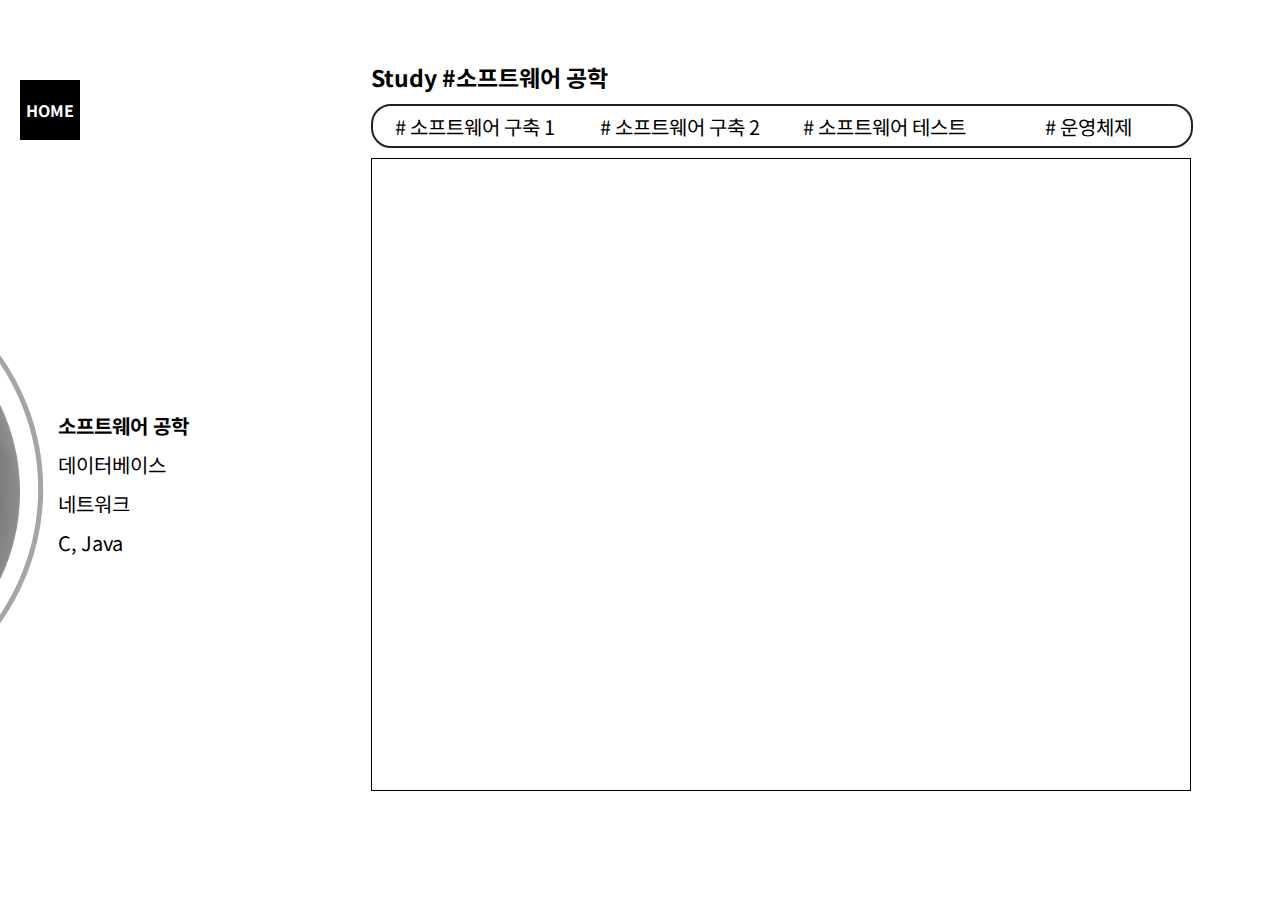
<file: html/study/study_2.html>
<!DOCTYPE html>
<html lang="en" dir="ltr">
  <head>
    <meta charset="utf-8">
    <title>studyPage</title>
    <link rel="stylesheet" href="./study_1.css">
    <script src="https://code.jquery.com/jquery-3.6.0.js"></script>
    <script type="text/javascript" src="./study_2.js"></script>
  </head>
  <body>
    <a class="home" href="../../index.html" target="_blank">HOME</a>


    <section id="left">
      <nav>
        <div class="nav_2">
          <ul>
            <li id="nav_2_li_10" class="nav_2_li active_1">소프트웨어 공학</li>
            <li id="nav_2_li_11" class="nav_2_li">데이터베이스</li>
            <li id="nav_3_li_12" class="nav_2_li">네트워크</li>
            <li id="nav_3_li_13" class="nav_2_li">C, Java</li>
          </ul>
        </div>

      </nav>

    </section>
    <section id="right">
      <h2 class="study_title"> Study #소프트웨어 공학</h2>

        <ul class="bar active_5" id="bar_10">
          <li class="study_li" id="study_li_0"># 소프트웨어 구축 1</li>
          <li class="study_li" id="study_li_1"># 소프트웨어 구축 2</li>
          <li class="study_li" id="study_li_2"># 소프트웨어 테스트</li>
          <li class="study_li" id="study_li_3"># 운영체제</li>
        </ul>
        <ul class="bar" id="bar_11">
          <li class="study_li" id="study_li_5"># 데이터베이스</li>
          <li class="study_li" id="study_li_6"># DML </li>
          <li class="study_li" id="study_li_7"># DCL </li>
          <li class="study_li" id="study_li_8"># DDL </li>
        </ul>
        <ul class="bar" id="bar_12">
          <li class="study_li" id="study_li_10"># osi7계층 </li>
          <li class="study_li" id="study_li_11"># 네트워크 1 </li>
          <li class="study_li" id="study_li_12"># 서브넷 마스크 <li>
        </ul>
        <ul class="bar" id="bar_13">
          <li class="study_li" id="study_li_13"># C </li>
          <li class="study_li" id="study_li_14"># JAVA </li>
        </ul>

        <div class="right_con_wrap" id="right_con_wrap_1" >

          <div class="right_con" id="right_con_10">
            <div class="scroll_topp0"></div>
            <img src="./study_img/software_engineering_1.png" alt="software_engineering_1">
          </div>

          <div class="right_con" id="right_con_11">
            <div class="scroll_topp1"></div>
            <img src="./study_img/software_engineering_2.png" alt="software_engineering_2">
          </div>

          <div class="right_con" id="right_con_17">
            <div class="scroll_topp7"></div>
            <img src="./study_img/software_engineering_3.png" alt="software_engineering_3">
          </div>

          <div class="right_con" id="right_con_18">
            <div class="scroll_topp8"></div>
            <img src="./study_img/os.png" alt="os">
          </div>


          <div class="right_con" id="right_con_12">
            <div class="scroll_topp2"></div>
            <img src="./study_img/database_1.png" alt="database_1">
          </div>
          <div class="right_con" id="right_con_13">
            <div class="scroll_topp3"></div>
            <img src="./study_img/database_3_DML.png" alt="database_3_DML">
          </div>
          <div class="right_con" id="right_con_19">
            <div class="scroll_topp9"></div>
            <img src="./study_img/database4_DCL.png" alt="database4__DCL">
          </div>
          <div class="right_con" id="right_con_20">
            <div class="scroll_topp10"></div>
            <img src="./study_img/database4_DDL.png" alt="database4__DCL">
          </div>

          <div class="right_con" id="right_con_14">
            <div class="scroll_topp4"></div>
            <img src="./study_img/osi7layer.png" alt="osi7layer">
          </div>
          <div class="right_con" id="right_con_15">
            <div class="scroll_topp5"></div>
            <img src="./study_img/networt2.png" alt="networt2">
          </div>
          <div class="right_con" id="right_con_16">
            <div class="scroll_topp6"></div>
            <img src="./study_img/networt3.png" alt="networt3">
          </div>

          <div class="right_con" id="right_con_21">
            <div class="scroll_topp11"></div>
            <img src="./study_img/c_lan.png" alt="c_lan">
          </div>
          <div class="right_con" id="right_con_22">
            <div class="scroll_topp12"></div>
            <img src="./study_img/java_lan.png" alt="c_lan">
          </div>



        </div>



    </section>


  </body>
</html>
</file>
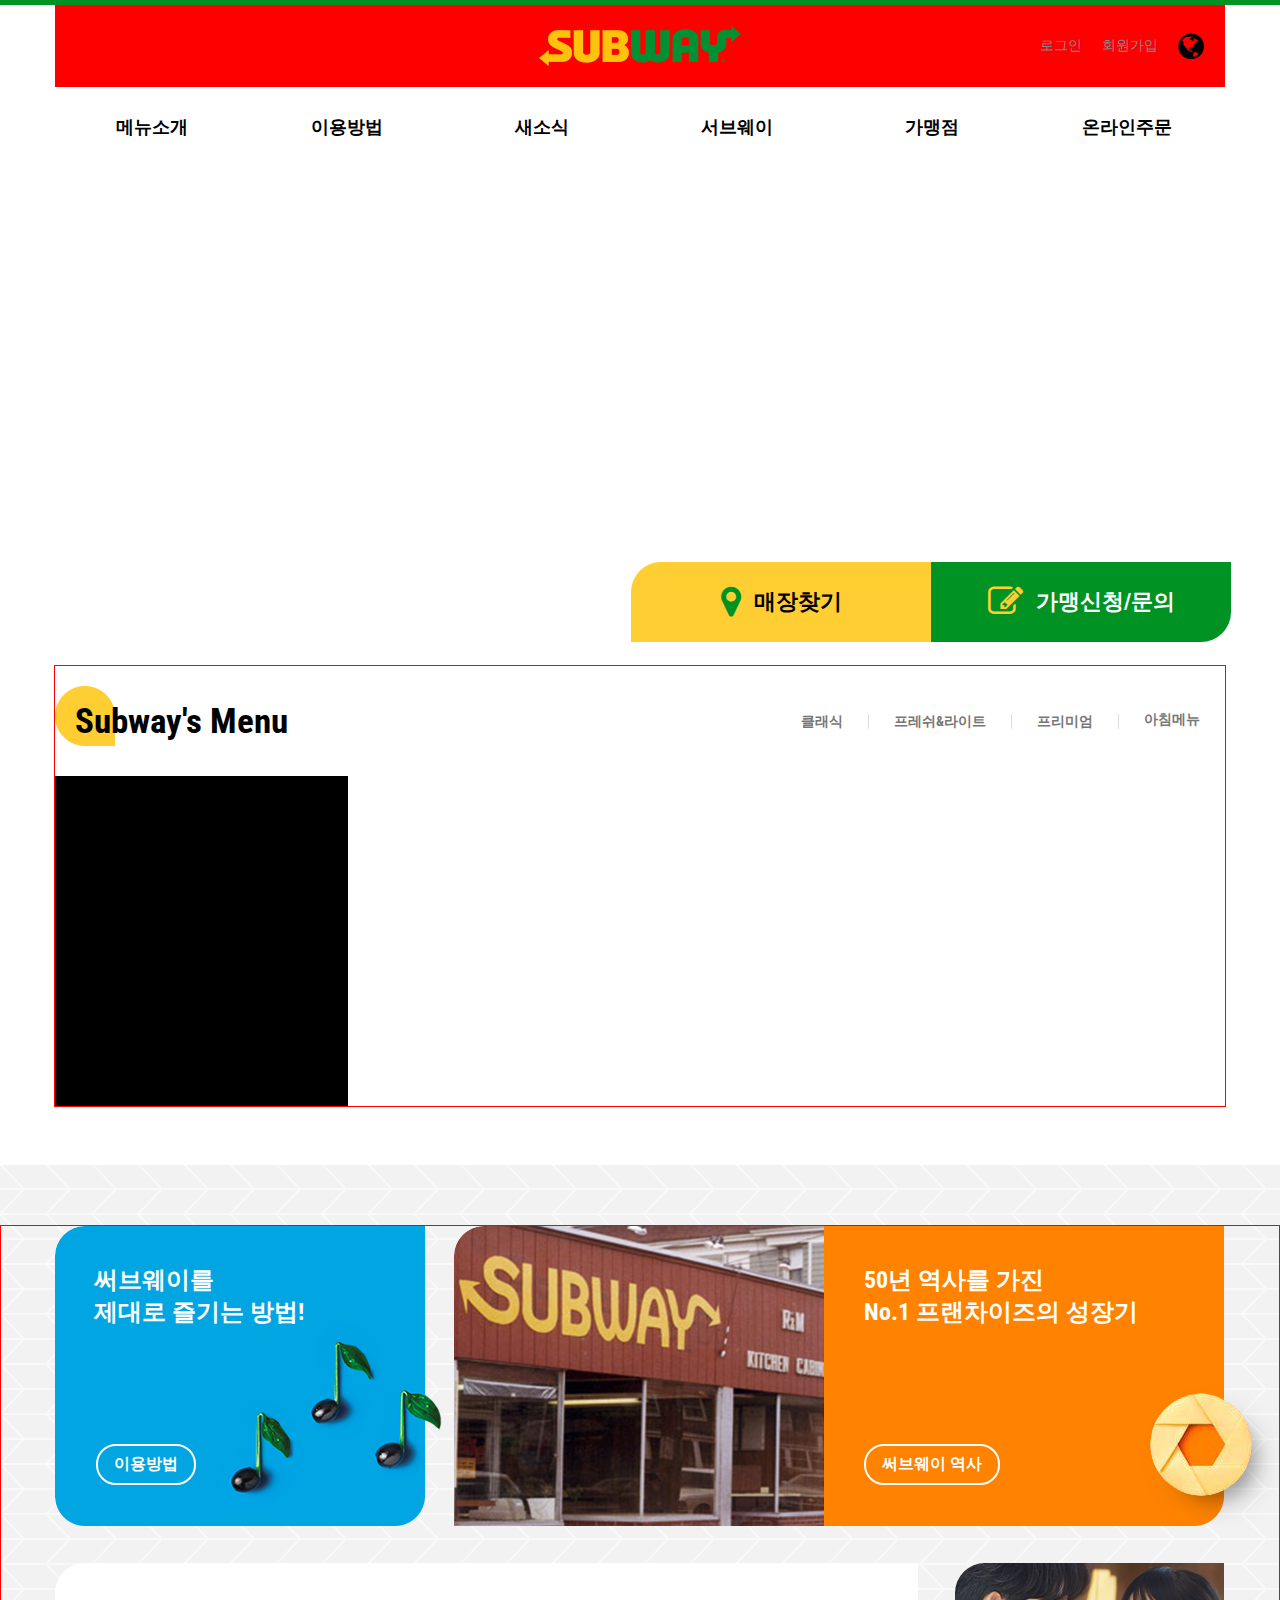
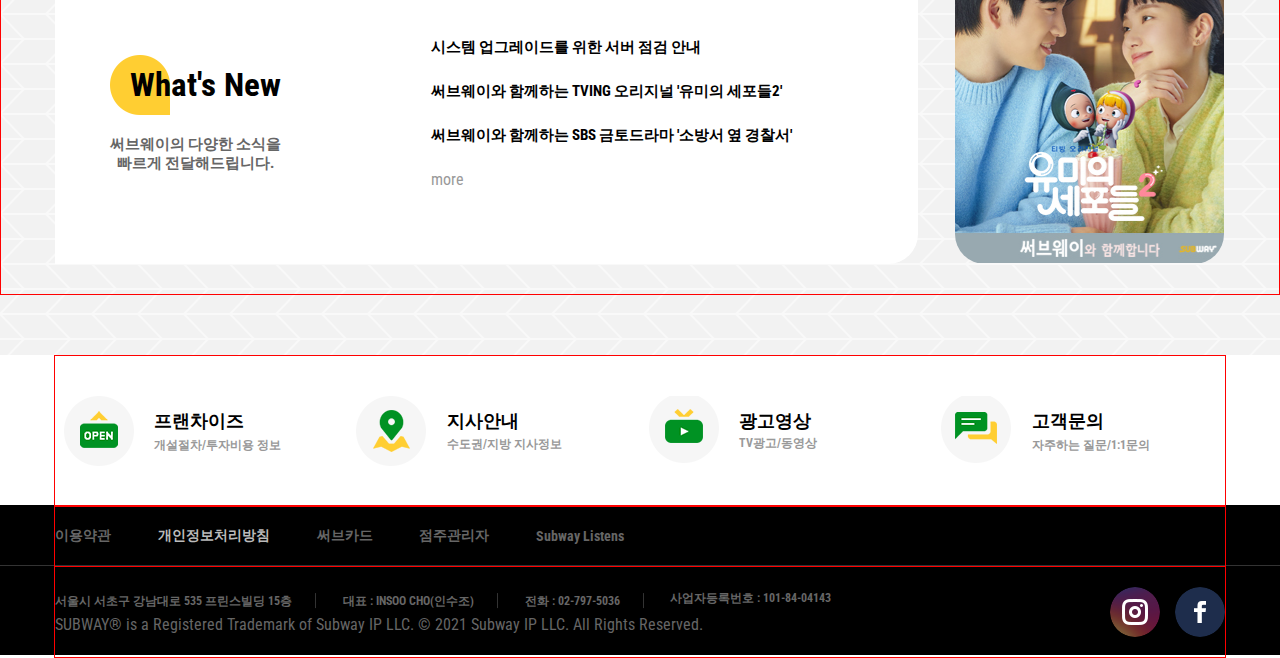
<file: 이미지/포트폴리오/subway/subway_home.html>
<!DOCTYPE html>
<html lang="en" dir="ltr">
  <head>
    <meta charset="utf-8">
    <title>subway home</title>
    <link rel="stylesheet" href="./css/subway_main.css">
    <script src="./js/subway.js"></script>
    <link href="http://maxcdn.bootstrapcdn.com/font-awesome/4.7.0/css/font-awesome.min.css" rel="stylesheet" />
    <link href="https://fonts.googleapis.com/css2?family=Fredoka+One&family=Roboto+Condensed:ital@1&display=swap" rel="stylesheet">
  </head>


  <script type="text/javascript">
    const para = document.getElementsByClassName('header_top')[0];
    console.log(para)

  </script>
  <body>

      <header>
        <div class="wrap">
          <div class="header_top">
            <a href="#">   </a>
            <ul>
              <li><a href="#">로그인</a></li>
              <li><a href="#">회원가입</a></li>
              <li><a href="#">
                <i class="fa fa-globe" aria-hidden="true"></i>
              </a></li>
            </ul>
          </div>
        </div>
        <nav>
          <ul>
            <li><a href="#">메뉴소개</a></li>
            <li><a href="#">이용방법</a></li>
            <li><a href="#">새소식</a></li>
            <li><a href="#">서브웨이</a></li>
            <li><a href="#">가맹점</a></li>
            <li><a href="#">온라인주문</a></li>
          </ul>
          <div class="menu_pan">
            <ul>
              <li><a href="#">샌드위치</a></li>
              <li><a href="#">랩ㆍ기타</a></li>
              <li><a href="#">샐러드</a></li>
              <li><a href="#">아침메뉴</a></li>
              <li><a href="#">스마일 썹</a></li>
              <li><a href="#">단체메뉴</a></li>
            </ul>
            <ul>
              <li><a href="#">써브웨이 이용방법</a></li>
              <li><a href="#">단체메뉴 이용방법</a></li>
              <li><a href="#">신선한 재료 소개</a></li>
              <li><a href="#">App 이용방법</a></li>
            </ul>

            <ul>
              <li><a href="#">이벤트ㆍ프로모션</a></li>
              <li><a href="#">뉴스ㆍ공지사항</a></li>
              <li><a href="#">광고영상</a></li>
            </ul>

            <ul>
              <li><a href="#">써브웨이</a></li>
              <li><a href="#">써브웨이 역사</a></li>
              <li><a href="#">써브웨이 약속</a></li>
              <li><a href="#">써브웨이 사회공헌</a></li>
              <li><a href="#">샌드위치 아티스트 지원</a></li>
              <li><a href="#">매장찾기</a></li>
            </ul>

            <ul>
              <li><a href="#">써브웨이 프랜차이즈</a></li>
              <li><a href="#">가맹관련 FAQ</a></li>
              <li><a href="#">가맹신청ㆍ문의</a></li>
              <li><a href="#">지사안내</a></li>
              <li><a href="#">사업설명회</a></li>

            </ul>

            <ul>
              <li><a href="#">FAST-SUB</a></li>
              <li><a href="#">HOME-SUB</a></li>
              <li><a href="#">단체주문</a></li>

            </ul>



          </div>
        </nav>
      </header>

      <section id="slide_warp">
          <!-- <div class="slide">

          </div> -->
          <article class="quick_link">
            <div class="quick_link_1">
              <i class="fa fa-map-marker" aria-hidden="true"></i>
              매장찾기
            </div>
            <div class="quick_link_2">
              <i class="fa fa-pencil-square-o" aria-hidden="true"></i>
              가맹신청/문의
            </div>
          </article>
      </section>
      <section id="subway_menu">
        <div class="wrap">
          <div class="_move" id="left_move">
            <i class="fa fa-arrow-left" aria-hidden="true"></i>
          </div>
          <div class="_move" id="right_move">
            <i class="fa fa-arrow-right" aria-hidden="true"></i>
          </div>


          <div class="subway_menu_header">
            <h1>Subway's Menu</h1>
            <ul>
              <li>클래식</li>
              <li>프레쉬&라이트</li>
              <li>프리미엄</li>
              <li>아침메뉴</li>
            </ul>
          </div>
          <article class="menus">
            <div class="menu_" id="menu_1">
            </div>

          </article>
        </div>
      </section>

      <section id="news_peed">
        <div class="wrap">
          <article class="news_peed_1">
            <div class="news_peed_art_1">
              <h2>써브웨이를<br/>제대로 즐기는 방법!</h2>
              <button type="button" name="button">이용방법</button>
            </div>
            <div class="news_peed_art_2">
              <h2>50년 역사를 가진<br/>No.1 프랜차이즈의 성장기</h2>
              <button type="button" name="button">써브웨이 역사</button>
            </div>
          </article>
          <article class="news_peed_2">
            <div class="news_peed_art_3">
              <div class="news_peed_art_3_left">
                <h3>What's New</h3>
                <h1>써브웨이의 다양한 소식을<br/>빠르게 전달해드립니다.</h1>
              </div>
              <div class="news_peed_art_3_right">
                <ul>
                  <li>시스템 업그레이드를 위한 서버 점검 안내</li>
                  <li>써브웨이와 함께하는 TVING 오리지널 '유미의 세포들2'</li>
                  <li>써브웨이와 함께하는 SBS 금토드라마 '소방서 옆 경찰서'</li>
                </ul>
                <p>more</p>
              </div>
            </div>
            <div class="news_peed_art_4">
            </div>
          </article>
        </div>
      </section>


      <section id="bottom_quick_memu">
        <div class="wrap">
          <ul>
            <li class="bo_qu_menus" id="bo_icon_1">
              <div class="bo_icon"></div>
                <div class="bottom_icon_name">
                  <strong>프랜차이즈</strong>
                  <h5>개설절차/투자비용 정보</h5>
                </div>
            </li>
            <li class="bo_qu_menus" id="bo_icon_2">
              <div class="bo_icon"></div>
              <div class="bottom_icon_name">
                <strong>지사안내</strong>
                <h5>수도권/지방 지사정보</h5>
              </div>
            </li>
            <li class="bo_qu_menus" id="bo_icon_3">
              <div class="bo_icon"></div>
              <div class="bottom_icon_name">
                <strong>광고영상</strong>
                <h5>TV광고/동영상</h5>
              </div>
            </li>
            <li class="bo_qu_menus" id="bo_icon_4">
              <div class="bo_icon"></div>
              <div class="bottom_icon_name">
                <strong>고객문의</strong>
                <h5>자주하는 질문/1:1문의</h5>
              </div>
            </li>
          </ul>
        </div>
      </section>

      <footer>
        <div class="bottom_top">
          <div class="wrap">
            <ul>
              <li>이용약관</li>
              <li><strong>개인정보처리방침</strong></li>
              <li>써브카드</li>
              <li>점주관리자</li>
              <li>Subway Listens</li>
            </ul>
          </div>
        </div>
        <div class="bottom_bottom">
          <div class="wrap">
            <ul>
              <li>서울시 서초구 강남대로 535 프린스빌딩 15층 </li>
              <li>대표 : INSOO CHO(인수조) </li>
              <li>전화 : 02-797-5036 </li>
              <li>사업자등록번호 : 101-84-04143</li>
              <br>
              <p>SUBWAY® is a Registered Trademark of Subway IP LLC. © 2021 Subway IP LLC. All Rights Reserved.</p>
            </ul>
            <div class="bottom_sns_wrap">
                <div class="bottom_sns_instargram">
                </div>
                <div class="bottom_sns_facebook">

                </div>
            </div>
          </div>

        </div>

      </footer>
  </body>
</html>
</file>
<file: css/index.css>
@charset "UTF-8";

@import url('https://fonts.googleapis.com/css2?family=Noto+Sans+KR:wght@100;300;400;500;700&display=swap');
/* font-family: 'Noto Sans KR', sans-serif; */

@import url('https://fonts.googleapis.com/css2?family=Quantico&display=swap');
/* font-family: 'Quantico', sans-serif; */

@font-face {
  font-family: 'MonaSans';
  src:
    url('../font/Mona-Sans-Light.woff2') format('woff2 supports variations'),
    url('../font/Mona-Sans-Light.woff2') format('woff2-variations'),
    url('../font/Mona-Sans-Bold.woff') format('woff2-variations'),
    url('../font/Mona-Sans-Bold.otf') format('woff2-variations'),
    url('../font/Mona-Sans-Bold.ttf') format('woff2-variations'),
    url('../font/Mona-Sans-BoldNarrow.ttf') format('woff2-variations');
  font-stretch: 75% 125%;
}


* {margin: 0; 	border: 0; 	padding: 0; }
ul, li {list-style: none;}
img{border: 0;}
a {text-decoration: none;}
.reee {display: none}


html, body{
  width:100%;
	height:100%;
  font-family: 'MonaSans';
  min-width: 375px;
  scroll-snap-type: y mandatory;
  transition: all 0.8s linear;

}

.mobile_menu{
  display: none;
  width: 30px;
  height: 22px;
  background-image: url("../img/index/mobile_menu.png");
  cursor: pointer;
  z-index: 99999;
  transition: left 0.2s;
  transition-timing-function: linear;
  background-repeat: no-repeat;
  background-position: center;
}
.mobile_side_menu {
  display: none;
  position: fixed;
  top: 0%;
  left: 120%;
  width: 100%;
  height: 100%;
  background-color: rgba(21, 25, 34, 0.9);
  transition: left 0.2s;
  transition-timing-function: linear;
}
.mobile_side_menu_on{
  left: 0%;
}

.mobile_menu_on{
  background-image: url("../img/index/mobile_menu_x.png");
}

.mobile_side_menu > ul{
  display: grid;
  box-sizing: border-box;
  padding: 100px 0 0 0%;
  grid-template-rows: repeat(5, 1fr);
  grid-template-columns: 1fr;
  width: 100%;
  height: 60%;
  color: #fff;
  justify-items: center;
}

.mobile_side_menu ul li{
  place-items: center;
  width: 50%;
  text-align: center;
  padding: 3%;
  box-sizing: border-box;
  position: relative;
}



.mobile_side_menu ul li a{
  color : #8a919f;
  font-size: 22px;
  padding: 3%;
  width: 100%;
  height: 100%;

}

.page_1_wrap{
	width:100%;
	height:100%;
}

.disign_contaner{
  position: fixed;
  height: 100%;
  width: 78%;
  background-color: rgba(10, 10, 21 , 0.8);
  transition: 0.8s;
  right: -111%;
  /* opacity: 0; */
  z-index: 9999;
  display: grid;
  grid-template-rows: 70px auto 50px;
  grid-template-columns: 70px auto 50px;
  grid-template-areas:
   'nav head button'
   'nav  body .'
   'nav . .';
}
.disign_contaner_nav{
  grid-area: nav;
  height: 100%;
  background-image: url("../img/index/disign_contaner_bottom.png");
  background-position: center;
  background-size: 110%;
  /* background-color: #555; */
  animation-name: nav;
  animation-duration: 50s;
  animation-iteration-count: infinite;
  animation-timing-function : linear;
}
@keyframes nav {
  0% {
    /* background-position: center; */
    background-size: 110%;
  }
  25% {
    /* background-position: top;; */
    background-size: 105%;
  }
  50% {
    /* background-position: top;; */
    background-size: 105%;
  }
  75% {
    /* background-position: top;; */
    background-size: 140%;
  }
  100% {
    /* background-position: bottom; */
    background-size: 100%;
  }
}

.disign_contaner_nav_active{
  right: 0;
  opacity: 1;
}

.disign_contaner_header{
  width: 100%;
  /* background-color: rgba(10, 10, 21 , 0.8); */
  grid-area: head;
  align-self: center;
  padding:  0 0 0 8%;
  box-sizing: border-box;
}
.disign_contaner_header > h2 {
  color: #fff;
  font-size: 25px;
  transition: 0.5s;
}

.disign_contaner_X {
  width: 50px;
  height: 50px;
  background-image: url("../img/index/mobile_menu_x.png");
  background-repeat: no-repeat;
  background-position: center;
  grid-area: button;
  background-size: 73%;
  transition: 0.3s;
  align-self: center;
}
.disign_contaner_X:hover{
  background-size: 90%;

}

.disign_contaner_body{
  grid-area: body;
  /* background-color: red; */
  /* padding: 25px; */
  box-sizing: border-box;
  overflow-y: scroll;
  -ms-overflow-style: none;
  scrollbar-width: none;
  overflow-style: none;
}

.disign_contaner_body::-webkit-scrollbar {
    display: none; /* 크롬, 사파리, 오페라 */
}


.disign_contaner_body_con {
  width: 100%;
  width: 75%;
  margin: 0 auto;
}
#disign_con_2{
  /* display: none; */
}

header{
  position: fixed;
  width: 100%;
  height: 80px;
  display: grid;
  grid-template-columns: 3fr 7fr;
  place-items: center;
  z-index: 5555;
  /* background: rgba(226, 226, 226, 0.2); */
  box-sizing: border-box;
  border-bottom: 2px solid #222;
}
header >h2{
  font-size: 32px;
  color: #8a919f;
  letter-spacing: -1.3px;
  z-index: 99999;
  font-weight: lighter;

}

header ul{
  display: grid;
  grid-template-columns: repeat(5, 1fr);
  width:100%;
  height:100%;
  align-items: center;
  justify-items:center;
  color : #8a919f;
  font-family: 'MonaSans';

}

header ul li{
  place-items:center;
  width: 100%;
  height: 100%;
  display: flex;
  justify-content: center;
}

header ul li a{
  color : #8a919f;
  font-size: 22px;
  font-family: 'MonaSans';
  position: relative;
  padding: 3px;
  z-index: 555555;
}

header ul li:hover a{
  font-weight: bold;
  text-align: center;
}
header ul li a:after{

  content: '';
  opacity: 0;
  width: 1%;
  height: 4px;
  position: absolute;
  left: -0%;
  bottom: -75%;
  -webkit-transition: all 200ms;
  transition: all 200ms;
  background: linear-gradient(140deg, #D2A8FF 12.09%, #F778BA 42.58%, #FF7B72 84.96%);
}

 header ul li a:hover:after{
  opacity: 1;
  width: 100%;
  -webkit-transition: all 3s;
  transition: all 0.3s;
  left: -0%;
}


.pages{
  width:100%;
  height:100%;
	box-sizing:border-box;
	/* background: #282c34; */
  background: #000;
  display: grid;
  overflow:hidden;
  transition: all 0.8s linear;
  scroll-snap-align: start;
  min-width: 385px;
}


.screen-container {
  width: 100%;
  height: 100%;
  transition: all 0.8s linear;
}


#page_1_HOME{
  grid-template-rows: 1fr;
  grid-template-columns: 6fr 6fr;
  background: #000;

}

#page_2_about_me{
  grid-template-rows: 1fr;
  grid-template-columns: 1fr 1fr;
  padding: 80px 0 0 0;

}

#page_3_iam {
  grid-template-rows: 43fr 57fr;
  grid-template-columns: 51% 49%;
  grid-template-areas:
  " aa bb "
  " cc bb ";

}
#page_4_Portfolio{
  background:url("../img/index/main7.jpg");
  background-size: cover;
  place-items: center;
  background-repeat: repeat;
  position: relative;
  height:100%;
}

#page_4_Portfolio::before{
  content: "";
  width: 100%;
  height: 100%;
  background-color: #000;
  opacity: 0.6;
  left: 0;
  top: 0;
  position: absolute;
}

/* 페이지1 상세 */

#page_1_left {
  display: flex;
  justify-content: center;
  align-items: center;
}
#page_1_left > #mainimgwrap {
  width: 700px;
  height: 506px;
  position: relative;

}
#page_1_left > #mainimgwrap > img{
  position: absolute;
	transform-origin: center;
  animation-delay: 0s;
  animation-iteration-count: infinite;

}

#page_1_left > #mainimgwrap > img:nth-child(1) {
  width: 600px;
  right: 0;
  top: 50%;
  transform: translate(0, -50%);
}


#page_1_left > #mainimgwrap > img:nth-child(2) {
  width: 63%;
  right: 11%;
  top: 9%;
  animation-name: main_img2;
  animation-duration: 20s;
  transform-origin: center;
  animation-iteration-count: infinite;
  animation-timing-function : linear;
}
 @keyframes main_img2 {
	0% {
		transform: rotate(0deg)
	}
	100% {
		transform: rotate(360deg)
	}
}

#page_1_left > #mainimgwrap > img:nth-child(3) {
  width: 64%;
  right: 10%;
  top: 8%;
  animation-name: main_img3;
  animation-duration: 30s;
  animation-iteration-count: infinite;
  animation-timing-function : linear;
}

@keyframes main_img3 {
	0% {
		transform-origin: center;
		transform: rotate(0deg)
	}
	100% {
		transform-origin: center;
		transform: rotate(-180deg)
	}
}
#page_1_left > #mainimgwrap > img:nth-child(4) {
  width: 64%;
  right: 10%;
  top: 8%;
  animation-name: page1_3;
	animation-duration: 19s;
  animation-iteration-count: infinite;
  animation-timing-function : linear;
}

@keyframes page1_3 {
	0% {
		transform-origin: center;
		transform: rotate(0deg)
	}
	100% {
		transform-origin: center;
		transform: rotate(200deg)
	}
}
#page_1_left > #mainimgwrap > img:nth-child(5) {
  width: 64%;
  right: 10%;
  top: 8%;
  animation-name: page1_4;
	animation-duration: 40s;
  animation-iteration-count: infinite;
  animation-timing-function : linear;
}

@keyframes page1_4 {
	0% {
		transform-origin: center;
		transform: rotate(0deg)
	}
	100% {
		transform-origin: center;
		transform: rotate(-270deg)
	}
}

#page_1_left > #mainimgwrap > img:nth-child(6) {
  width: 64%;
  right: 10%;
  top: 8%;
  animation-name: page1_5;
	animation-duration: 50s;
  animation-iteration-count: infinite;
  animation-timing-function : linear;
}

@keyframes page1_5 {
	0% {
		transform-origin: center;
		transform: rotate(0deg)
	}
	100% {
		transform-origin: center;
		transform: rotate(300deg)
	}
}

#page_1_left > #mainimgwrap > img:nth-child(7) {
  width: 34%;
  right: 25%;
  top: 52%;
  transform: translate(0, -50%);
}

#page_1_right {
  position: relative;
  display: flex;
  align-items: start;
  flex-direction: column;
  justify-content: center;
}

#page_1_right > h2{
  color:#fff;
  /* padding: 0 0 0 150px; */
  font-size: 49px;
  line-height: 1.3;
  font-family: 'Noto Sans KR', sans-serif;
  font-weight: 300;

}
#page_1_right > h1{
  letter-spacing: -0.7px;
  display: block;
  color: #757f8a;
  /* padding: 0 0 0 150px; */
  font-weight: lighter;
  font-size: 19px;
  line-height: 1.5;
  font-family: 'Noto Sans KR', sans-serif;
  font-weight: 400;
}

/* 페이지2 상세 */
#page_2_left{
  display: grid;
  justify-items: center;
  width: 100%;
  height: 85.7%;
  align-items: center;
}

#page_2_right{
  display: grid;
  justify-items: center;
  width: 100%;
  height: 85.7%;
  align-items: center;
}

#page_2_left_wrap{
  width: 92%;
  height: 90%;
  border-radius: 20px;
  border: 1px solid #2f353c;
  background: #161b22;
  grid-template-rows: 50px auto;
  overflow: hidden;
  box-sizing: border-box;
  padding: 10px 0 40px 0;
  }
#page_2_right_wrap{
  width: 92%;
  height: 90%;
  border-radius: 20px;
  border: 1px solid #2f353c;
  background: #161b22;
  box-sizing: border-box;
  padding: 50px 0 50px 20px;
  display: grid;
  grid-template-rows: 50px auto 50px auto 50px auto ;
  grid-template-columns: 50px auto;
  /* grid-template-areas:
  "Profileheader Profileheader"
  "Profilecon Profilecon"
  "Skillheader Skilleheader"
  "skillcon skillcon "
  "Workheader Workheader"; */
  align-items: center;
}
.page_2_left_top{
  height: 65px;
  width: 100%;
  background-color: #161b22;
  border-bottom: 1px solid #2f353c;
  border-radius: 20px 20px 0px 0px;
  display: grid;
  justify-items: center;
  justify-content: center;
  align-items: center;

}

.topo{
  display: grid;
  height: 28px;
  background-color: #0d1117;
  border: 1px solid #2f353c;
  grid-template-columns: 50px auto 50px;
  justify-items: center;
  justify-content: center;
  align-items: center;
  border-radius: 5px;

}

  .page_2_left_top i{
    font-size: 15px;
  }
  .urll{
    color: #fff;
    font-size: 15px;
    letter-spacing: 1.1px;
    font-weight: 100;
    padding: 0 75px;
  }



.coding_wrap{
  width: 100%;
  height: 100%;
  height: 91%;
  overflow: scroll;
  padding: 20px 0 20px 20px;
  box-sizing: border-box;
  -ms-overflow-style: none;
  scrollbar-width: none;
  overflow-style: none;
  overflow: scroll;

}
.coding_wrap::-webkit-scrollbar {
    display: none; /* 크롬, 사파리, 오페라 */
}


.page_3_right_tag{
  width: 100%;
  height: 88%;
  /* background: #222; */
  margin: 20px 0 0 0;
  /* border: 1px solid #fff; */
  display: flex;
  flex-wrap: wrap;
  align-content: flex-start;
  justify-content: center;
}






#page_2_right_wrap .page_2_icon{
  align-self:center;
  justify-self:center;
  width: 40px;
}
#page_2_right_wrap .page_2_icon_line{
  justify-self: center;
  align-self: center;
}
#page_2_right_wrap #page_2_icon_line_1{
  width: 3px;
  height: 102px;
}
#page_2_right_wrap #page_2_icon_line_2{
  width: 3px;
  height: 53px;
}
#page_2_right_wrap #page_2_icon_line_3{
  width: 3px;
  height: 179px;
}


#page_2_right_wrap > h3 {
  align-self: center;
  color: #fff;
  letter-spacing: 2px;
  font-size: 27px;
  font-family: 'MonaSans';
  font-weight: 900;
}

#page_2_right_wrap > ul.page_2_Profile {
  display: grid;
  grid-template-columns: auto auto;
  justify-content: start;

}

#page_2_right_wrap > ul.page_2_Profile > li.profile_li{
  color: #fff;
  font-size: 20px;
  align-self: baseline;
  font-family: 'MonaSans';
  line-height: 1.7;
  /* transform: translate(90%, 0%); */
  opacity: 1;
  transition: all 0.5s;
}

#page_2_right_wrap > .page_2_Certificate {
  width: 82%;
  /* transform: translate(9%, 0%); */
  /* opacity: 0; */
  transition: all 0.5s;
}

#page_2_right_wrap > .page_2_Certificate > div.c_icate_obj {
  color: #fff;
  letter-spacing: 1px;
  font-size: 18px;
  border: 2px solid #555;
  border-radius: 10px;
  padding: 10px;
  box-sizing: border-box;
  font-family: 'MonaSans';
  display: inline;
  margin: 0 15px 0 0;

}

#page_2_right_wrap > .page_2_work {
  display: grid;
  grid-template-columns: repeat(2, minmax(100px,auto));
  justify-content: start;
  gap: 0 20px;
  font-family: 'MonaSans';
  /* transform: translate(10%, 0%); */
  /* opacity: 0; */
  transition: all 0.5s;
  gap: 20px;

}

#page_2_right_wrap > .page_2_work > li {
  color: #fff;
  font-size: 18px;

}

/* 페이지3 상세 */
#page_3_left_top{
  grid-area: aa;
  display: flex;
  align-items: center;
  margin: 100px 0 0 80px;
}

#page_3_left_footer{
  grid-area: cc;
  display: flex;
  justify-content: center;
  margin: 30px 30px 0 80px;
}

.sujin_wrap{
  width: 260px;
  height: 260px;
  border-radius: 50%;
  background-image: url(../img/index/sujin.png);
  background-size: 116%;
  background-position-x: 80%;
  background-position-y: 50%;
}

#page_3_left_span_1{
  width: 53%;
  display: block;
  margin: 0px 0 0 40px;
  transition: all 0.5s;
}

#page_3_left_span_1 > p{
  color: #fff;
  font-family: 'Noto Sans KR', sans-serif;
  font-size: 24px;
  font-weight: 400;
  text-align: justify;
  transition: all 0.5s;
}

span#page_3_left_span_2{
  width: 100%;
  display: block;
  color: #fff;
  font-family: 'Noto Sans KR', sans-serif;
  font-size: 17px;
  font-weight: 300;
  text-align: justify;
  transition: all 0.5s;
  overflow: auto;
  -ms-overflow-style: none;
  scrollbar-width: none;
  overflow-style: none;
}

#page_3_left_span_2::-webkit-scrollbar {
    display: none; /* 크롬, 사파리, 오페라 */
}

span#page_3_left_span_2:hover{
  color: #f8bebe;
}

  #page_3_left > span{
    color: #fff;
    grid-area: text;
  }

  #page_3_left > span p:hover{
    color: #f8bebe;
    }


  #page_3_right{
  	/* background-color: #161b22; */
    position: relative;
    grid-area: bb;
    /* background: red; */
  }
  #page_3_right h3{
    margin: 100px 0 0 0;
    color: #fff;
    font-size: 53px;
    font-weight: bold;
    letter-spacing: 5px;
    transition: 0.5s;
    display: inline-block;
  }

#page_3_right h3:hover{
  color: #f8bebe;
}


#page_3_right > .page_3_right_tag{
  width: 95%;
  height: 58%;
  /* background: #222; */
  margin: 20px 0 0 0;
  /* border: 1px solid #fff; */
  display: flex;
  flex-wrap: wrap;
}

.skill_obj{
  width: 13%;
  height: 32%;
  /* display: flex; */
  justify-content: center;
  align-items: center;
  transition: all 0.5s;
  position: relative;
  margin: 0 15% 0 0;
}

#html5{
  background: url('../img/index/html5.png');
  background-size: 100%;
  background-repeat: no-repeat;
  
}
#h_css3{
  background: url('../img/index/css3.png');
  background-size: 100%;
  background-repeat: no-repeat;
  
}
#javascript{
  background: url('../img/index/js.png');
  background-size: 100%;
  background-repeat: no-repeat;
  

}
#h_jquery{
  background: url('../img/index/jquery.png');
  background-size: 100%;
  background-repeat: no-repeat;
  
}
#c_lan{
  background: url('../img/index/c_lan.png');
  background-size: 100%;
  background-repeat: no-repeat;
  
}
#java_lan{
  background: url('../img/index/java.png');
  background-size: 100%;
  background-repeat: no-repeat;
  
}
#react{
  background: url('../img/index/react.png');
  background-size: 100%;
  background-repeat: no-repeat;
  
}
#git{
  background: url('../img/index/git.png');
  background-size: 100%;
  background-repeat: no-repeat;
  
}

.skill_obj_before{
  width: 180px;
  height: 180px;
  border-radius: 50%;
  position: absolute;
  top: 15%;
  opacity: 0;
  left: -20%;
  transition: all 0.5s;
  display: flex;
  align-items: center;
  flex-direction: column;
  justify-content: center;
  box-sizing: border-box;
  padding: 5px;
  border: 5px solid #000;

}
#html5_before{
  background: #e54f26;
}

#css_before{
  background: #0c73b8;
}
#javascript_before{
  background: #e7a020;
}
#jquer_before{
  background: #000;
  border: 5px solid #096aac;
}
#c_lan_before{
  /* background: #fff; */
  border: 5px solid #8fb5df;
}
/* #c_lan_before > span{
  color:#333 !important;
} */
#java_before{
  /* background: #5382a1; */
  border: 5px solid #e76f00;
}
#react_before{
  background: #111;
  border: 5px solid #00d8ff;
}
/* #react_before > span{
  color:#333 !important;
} */
#git_before{
  background: #fff;
}

#git_before > span{
  color:#333 !important;
}



.skill_obj_after{
  width: 168px;
  height: 168px;
  border-radius: 50%;
  position: absolute;
  background: #000;
  transform: scale(1);
  opacity: 1;
  left: 30%;
  top: 15%;
}

.per{
  font-size: 20px;
  color: #fff;
  font-weight: 700;
  letter-spacing: 3px;
}
.before_1{
  text-align: center;
  color: #fff;
  font-size: 15px;
  margin: 5px 0 0 0;
  box-sizing: border-box;
}




#page_3_right > img{
  width: 400px;
  position: absolute;
  left: 60%;
  top: 50%;
}

/* 페이지4 상세 */


#rec_1{
  /* background: red; */
  background: url(../img/index/page4_rac_1.png);
  width: 84%;
  height: 360px;
  position: absolute;
  top: 14%;
    background-size: 100% 199%;
  display: grid;
  justify-items: center;
  align-items: end;
}
#rec_1>#rec_2{
  background: #000;
  width: 86%;
  height: 150%;
  position: absolute;
  bottom: -60%;

}
#rec_1 > ul{
  /* background: red; */
  position: absolute;
  top: 20px;
  left: 30px;
}
#rec_1 > ul li.page_4_li {
  font-size: 60px;
  font-weight: bold;
  font-family: 'Rubik Iso', cursive;
  font-style: italic;
  line-height: 1.5;
  transform: translateX(0);
  transition: all 0.5s ease;
  -webkit-text-stroke-color : #fff;
  -webkit-text-stroke-width : 0.5px;
  -webkit-text-fill-color : #092540;
  -webkit-transition: all 2s ease;
  opacity: 0.6;
}

.active_1{
  -webkit-text-stroke-width: 3px !important;
  transition: all 2s !important;
  opacity: 1  !important;
}
 #rec_3{
   width: 400px;
   height: 400px;
   position: absolute;
   left: 67%;
   top: 70%;
   transform: translate(-50%,-50%) rotate(45deg);
   transition: all 0.5s !important;
   opacity: 1  !important;
   background-color: #000;
   background-image: url("../img/index/rec_3_img_1.gif");
   background-size: 100%;
   background-repeat: no-repeat;
   background-position-y: 50%;
   background-position-x: 50%;
   cursor: pointer;
   -webkit-text-stroke-width: 3px !important;
}
/*
 #rec_3:after{
   content: '';
   background: red;
   opacity: 5;
   position: absolute;
   width: 100%;
   height: 100%;
   top: 0;
   left: 0;
 } */

  #page_4_Portfolio > #rec_1 > .rec_4_right{
    position: absolute;
    bottom: -240px;
    left: -65%;
    width: 33%;
    height: 271px;
    transition: all 0.8s ease;
    display: flex;
    flex-direction: column;
  }
  .active3{
    display: block;
    left: 2% !important;
    transition: all 0.5s !important;
    opacity: 1  !important;
  }



  #rec_1 > .rec_4_right > p{
    color: #fff;
    font-family: 'Noto Sans KR', sans-serif;
    text-align: justify;
    font-size: 19px;
    font-weight: 100;
    position: relative;
    overflow-y: auto;
    font-weight: 300;
    -ms-overflow-style: none;
    scrollbar-width: none;
    overflow-style: none;

  }

#rec_1 > .rec_4_right > p::-webkit-scrollbar {
  display: none; /* 크롬, 사파리, 오페라 */
}
#rec_1 > .rec_4_right > span{
  color: #ff5e82;
  font-family: 'Noto Sans KR', sans-serif;
  font-style: italic;
  font-weight: 300;
  font-size: 17px;
  transition: all 0.5s ease;
  }

#rec_1 > .rec_4_right > ul li.potfolio_list{
  color: #3e79f1;
  font-family: 'Noto Sans KR', sans-serif;
  font-style: italic;
  font-weight: 400;
  font-size: 21px;
  transition: all 0.5s ease;
  cursor: pointer;
  }

.active_2{
  font-size: 22px !important;
  padding: 0 10px 0 0 !important;
  font-weight: bold !important;
  transition: all 0.5s !important;
  opacity: 1 !important;
}

/* 5page 시작 */

#page_5_Contact {
  display: grid;
  grid-template-rows: 1fr;
  grid-template-columns: 90px 2fr;
  background-color: #000;
  font-size: 32px;
}
#page_5_Contact > span{
  color:#fff;
  font-family: 'Mona Sans';
  display: inline-block;
  vertical-align: middle;
  align-self:center;
  justify-Self:right;
}
 .page_5_left{
  display: grid;
  justify-content: center;
  align-content: center;
  grid-template-rows: auto 12% auto;
}

 .page_5_left > .page_5_con{
  background: #000;
  border: 2px solid #fff;
  width: 715px;
  height: 131px;
  display: grid;
  grid-template-rows: 1fr 1fr;
  grid-template-columns: 1fr;
  position: relative;
  z-index: 990;
}
.page_5_con  a{
  width: 100%;
  color:#fff;
  align-self: center;
  font-family: 'Mona Sans';
  display: grid;
  grid-template-columns: 100px auto;
  grid-template-rows: 1fr;
}

.page_5_con > a#phon_logo{
  display: none;
}

.page_5_con > a > img {
  align-self: center;
  justify-Self:center;
  display: block;
  width: 55px;
}

.page_5_con  a p{
  display: block;
  color:#fff;
  align-self: center;
  font-family: 'Mona Sans';
}

.page_5_left > h3{
  display: none;
}

 .page_5_left > h2{
  display: block;
  color: #fff;
  align-self: center;
  font-family: 'Mona Sans';
  font-size: 28px;
  font-weight: 100;
  text-align: center;
}
.page_5_con_before{
  position: relative;
  top: -83%;
  left: -5%;
  width: 715px;
  height: 131px;
  background: url(../img/index/page_5_con_after.png);
}
</file>
<file: css/index_font.css>
@charset "UTF-8";




.coding_wrap > span {
	font-family: "Menlo_Regular";
	font-size: 20px;
	line-height: 1.3;
	letter-spacing: 1px;
}
.tab{
	padding: 0 0 0 30px
}
.tab2{
	padding: 0 0 0 60px
}
.tab3{
	padding: 0 0 0 90px
}
.tab4{
	padding: 0 0 0 120px
}
.tab5{
	padding: 0 0 0 150px
}


.cording2 {
	padding-top: 6%;
}

.cording span {
	margin-left: -6px;
}

.gray {
	color: #abb2bf;
	margin: 0 -3px;
}

.red {
	color: hsl(355, 65%, 65%);
	margin: 0 -3px 0 -2px;
}

.orange {
	color: hsl( 29, 54%, 61%);
	margin: 0 4px;
}

.blue {
	color: hsl(207, 82%, 66%);
}

.green {
	color: hsl( 95, 38%, 62%);
}

.purple {
	color: #8764DD;
}

.click1 {
	color: #5c5a50;
	font-style: italic;
	cursor: pointer;
}

.click_output {
	color: #ABB2B2;
}
</file>
<file: css/index_reation.css>
@charset "UTF-8";

/* PC , 테블릿 가로 (해상도 768px ~ 1023px)*/
/* 테블릿 세로 (해상도 768px ~ 1023px)*/
/* 모바일 가로, 테블릿 세로 (해상도 480px ~ 767px)*/
/* 모바일 가로, 테블릿 세로 (해상도 ~ 479px)*/



@media screen and (min-width:1300px) and (max-width:1700px) {
  .disign_contaner_body_con{
    width: 100%;
  }
  header >h2 {
    font-size: 27px;
  }

  #page_1_left > #mainimgwrap {
    width: 590px;
    height: 506px;

  }

  #page_1_left > #mainimgwrap > img:nth-child(7) {
    width: 34%;
    right: 25%;
    top: 45%;
    transform: translate(0, -50%);
  }


  #page_1_left > #mainimgwrap > img:nth-child(1) {
      width: 528px;
      right: 0;
      top: 40%;
      transform: translate(0, -50%);
  }

  /* 2페이지 */
  #page_2_left, #page_2_right{
        height: 81.7%;
  }

  #page_2_right_wrap #page_2_icon_line_3{
    height: 262px;
  }

  #page_2_right_wrap > .page_2_work{
    grid-template-columns: repeat(1, minmax(100px,auto));
    gap : 9px;
  }
  #page_2_right_wrap > .page_2_work > li {
    font-size: 18px;

  }
  #page_2_right_wrap > .page_2_work > li:nth-child(odd) {
    font-size: 15px;
  }

  /* 3페이지 */
  #page_3_iam  {
    grid-template-rows: 43fr 57fr;
    grid-template-columns: 55% 45%;
  }
  #page_3_left_top {
    grid-area: aa;
    display: flex;
    align-items: center;
    margin: 80px 0 0 30px;
  }
  .sujin_wrap{
    width: 250px;
    height: 250px;
  }
  #page_3_left_span_1{
  margin :0px 0 0 20px;
  }
  #page_3_left_footer{
    margin: 30px 30px 0 30px;
  }
  #page_3_right h3{
    font-size: 44px;
  }
  .skill_obj {
    width:17%;
    transition: all 0.5s;
    position: relative;
    float: left;
    margin: 0 75px 15px 0;
  }
  .skill_obj_before{
    top: 0%;
    left: -0%;
  }
  .skill_obj_after{
    width: 155px;
    height: 155px;
    top: 0%;
    left: -20%;
  }
  /* page 4 */
  #rec_1 {
      width: 95%;
      height: 360px;
      top: 14%;
      background-size: 80.7% 166%;
    }
  #rec_1>#rec_2 {
    width: 90%;
    height: 150%;
    bottom: -60%;
  }
  #page_4_Portfolio > #rec_1 > .rec_4_right {
    bottom: -226px;
    left: -65%;
    height: 271px;
    transition: all 0.8s ease;
    display: flex;
    flex-direction: column;
      }
}

/* PC , 테블릿 가로 (해상도 768px ~ 1023px)*/
@media screen and (min-width:1023px) and (max-width:1300px) {

  .disign_contaner_body_con{
    width: 100%;
  }

  .tab{
  	padding: 0 0 0 20px
  }
  .tab2{
  	padding: 0 0 0 40px
  }
  .tab3{
  	padding: 0 0 0 60px
  }
  .tab4{
  	padding: 0 0 0 80px
  }
  .tab5{
  	padding: 0 0 0 100px
  }
  header{
    grid-template-columns: 1fr;
    padding: 10px 0;
    height: 95px;
  }
  header >h2 {
    font-size: 27px;
  }
  #page_1_HOME{
    grid-template-columns: 1fr;
    grid-template-rows: 2fr 6fr;
  }
  header ul li a:after{
    bottom: -37%;
  }

  #page_1_left {
    display: flex;
    justify-content: center;
    align-items: center;
    box-sizing: border-box;
    padding: 100px 0 0 0;
  }

  #page_1_left > #mainimgwrap {
    width: 640px;
    height: 376px;
    position: relative;
    display: grid;
    justify-content: center;
    align-items: center;
  }
  #page_1_left > #mainimgwrap > img:nth-child(1) {
    position: static;
    width: 470px;
    transform: translate(0, 0);
  }
  #page_1_left > #mainimgwrap > img:nth-child(2) {
    width: 49%;
    right: 24%;
    top: 12%;
  }
  #page_1_left > #mainimgwrap > img:nth-child(3) {
    width: 49%;
    right: 24%;
    top: 12%;
  }
  #page_1_left > #mainimgwrap > img:nth-child(4) {
    width: 49%;
    right: 24%;
    top: 12%;
  }
  #page_1_left > #mainimgwrap > img:nth-child(5) {
    width: 49%;
    right: 24%;
    top: 12%;
  }
  #page_1_left > #mainimgwrap > img:nth-child(6) {
    width: 49%;
    right: 24%;
    top: 12%;
  }
  #page_1_left > #mainimgwrap > img:nth-child(7) {
    width: 30%;
    right: 33%;
    top: 53%;
  }
  #page_1_right {
    justify-content: flex-start;
    align-items: center;
    flex-direction: column;
  }
  #page_1_right > h2.index{
    display: none;
  }
  #page_1_right > h2.reee{
    display: block;
    font-size: 33px;
    padding: 20px 0 20px 0;
  }

  #page_1_right > h1{
    padding: 0 0 0 0;
    text-align: center;

  }
  /* 2페이지 */

  #page_2_about_me {
      padding: 100px 0 0 0;
  }

  #page_2_left{
    height: 74%;
    align-items: start;
  }

  #page_2_right {
    height: 74%;
    align-items: start;
  }
  .coding_wrap > span {
    font-size: 18px;
  }

  #page_2_left_wrap{
    height: 100%;
    box-sizing: border-box;
    padding:0
  }
  .coding_wrap{
    height: 84%;
  }
  #page_2_right_wrap {
    height: 100%;
    padding: 10px 10px 10px 10px;
    grid-template-rows: 40px auto 40px auto 40px auto;
  }
  #page_2_right_wrap > ul.page_2_Profile > li.profile_li{
    font-size: 18px;
  }
  #page_2_right_wrap > h3{
    letter-spacing: 2px;
    font-size: 25px;
  }
  #page_2_right_wrap #page_2_icon_line_3{
    height: 252px;
  }
  #page_2_right_wrap > .page_2_work{
    grid-template-columns: repeat(1, minmax(100px,auto));
    gap : 10px;
  }
  #page_2_right_wrap > ul.page_2_Profile > li{
    font-size: 18px;
  }
  #page_2_right_wrap > .page_2_work > li {
    font-size: 15px;
  }
  #page_2_right_wrap > .page_2_work > li:nth-child(odd) {
    font-size: 15px;
  }
  /* 3페이지 */
  #page_3_iam  {
    grid-template-rows: 43fr 57fr;
    grid-template-columns: 55% 45%;
  }
  #page_3_left_top {
    grid-area: aa;
    display: flex;
    align-items: center;
    margin: 120px 0 0 30px;
  }
  .sujin_wrap{
    width: 200px;
    height: 200px;
  }
  #page_3_left_span_1 {
    margin :0px 0 0 20px;
  }
  #page_3_left_span_1 > p{
  font-size: 20px;
  }

  #page_3_left_footer{
    margin: 30px 30px 15px 30px;
  }
  span#page_3_left_span_2 {
    /* width: 85%; */
    height: 66%;
  }
  #page_3_right h3{
    font-size: 38px;
    margin: 120px 0 0 0;
    
  }
  .skill_obj {
    /* display: flex; */
    width: 20%;
    justify-content: center;
    align-items: center;
    transition: all 0.5s;
    position: relative;
    float: left;
    margin: 0 53px 15px 0;
  }
  .skill_obj_before{
    top: 0%;
    left: -0%;
    font-size: 15px;
  }
  .before_1{
    font-size: 13px;
  }
  .skill_obj_after{
    width: 150px;
    height: 150px;
    top: 0%;
    left: -20%;
  }

  /* page 4 */
 #rec_1{
    width: 95%;
    height: 360px;
    top: 14%;
    background-size: 100% 125%;
  }
  #rec_1>#rec_2 {
    width: 97%;
    height: 135%;
    bottom: -50%;
  }
  #rec_3{
    width: 310px;
    height: 310px;
    left: 74%;
  }
  #rec_1 > ul li.page_4_li{
    font-size: 44px;
    line-height: 1.5;
    transform: translateX(0);
  }
  #page_4_Portfolio > #rec_1 > .rec_4_right{
    bottom: -149px;
    left: -65%;
    width: 47%;
    height: 269px;
  }
  #page_5_Contact{
    grid-template-columns: 70px 2fr;
  }
  .page_5_con a  p{
    font-size: 26px;
  }
  #page_5_Contact > .page_5_left > h2 {
    font-size: 22px;
  }
}
/* PC , 테블릿 가로 (해상도 768px ~ 1023px)*/
@media screen and (min-width:770px) and (max-width:1023px) {
  html, body{
    scroll-snap-type:initial ;
  }
  .disign_contaner {
    width: 100%;
    grid-template-columns: 50px auto 50px;
  }
  .disign_contaner_body_con{
    width: 100%;
  }

  .disign_contaner_header > h2 {
    font-size: 21px;
  }
  header{
    height: 95px;
    grid-template-columns: 1fr;
    padding: 10px 0;

  }
  header >h2 {
    font-size: 27px;
  }
  header ul li a:after{
    bottom: -37%;
  }

  #page_1_HOME{
    grid-template-columns: 1fr;
    grid-template-rows: 3fr 2fr;
  }
  #page_1_left {
    display: flex;
    justify-content: center;
    align-items: center;
    box-sizing: border-box;
    padding: 100px 0 0 0;
  }
  #page_1_left > #mainimgwrap {
    width: 640px;
    height: 376px;
    position: relative;
    display: grid;
    justify-content: center;
    align-items: center;
  }
  #page_1_left > #mainimgwrap > img:nth-child(1) {
    position: static;
    width: 470px;
    transform: translate(0, 0);
  }
  #page_1_left > #mainimgwrap > img:nth-child(2) {
    width: 49%;
    right: 24%;
    top: 12%;
  }
  #page_1_left > #mainimgwrap > img:nth-child(3) {
    width: 49%;
    right: 24%;
    top: 12%;
  }
  #page_1_left > #mainimgwrap > img:nth-child(4) {
    width: 49%;
    right: 24%;
    top: 12%;
  }
  #page_1_left > #mainimgwrap > img:nth-child(5) {
    width: 49%;
    right: 24%;
    top: 12%;
  }
  #page_1_left > #mainimgwrap > img:nth-child(6) {
    width: 49%;
    right: 24%;
    top: 12%;
  }
  #page_1_left > #mainimgwrap > img:nth-child(7) {
    width: 30%;
    right: 33%;
    top: 53%;
  }
  #page_1_right {
    justify-content: start;
    align-items: center;
    flex-direction: column;
  }
  #page_1_right > h2.index{
    display: none;
  }
  #page_1_right > h2.reee{
    display: block;
    font-size: 33px;
    padding: 20px 0 20px 0;
  }
  #page_1_right > h1{
    padding: 0 0 0 0;
    text-align: center;
    font-size: 21px;

  }
  /* 2페이지  */
  #page_2_about_me   {
    grid-template-columns: 1fr;
    grid-template-rows: 522px auto;
    padding: 0;
    height: auto;
  }
  #page_2_left {
    display: grid;
    justify-items: center;
    width: 100%;
    height: 100%;
    align-items: start;
    margin: 30px 0 0 0;
  }

  #page_2_left_wrap {
    height: 95%;
    padding: 10px 0 20px 0;
  }
  .page_2_left_top{
    height: 50px;
  }
  .coding_wrap {
    height: 86%;
  }
  .coding_wrap > span {
    font-size: 14px;
  }
  #page_2_right {
    margin: 0 0 30px 0px;
    display: grid;
    justify-items: center;
    width: 100%;
    height: 104.7%;
    align-items: center;
  }
  #page_2_right_wrap{
    grid-template-columns: 60px auto;
    grid-template-rows : 40px auto 40px auto 40px auto;
    padding: 20px 0 20px 20px
  }
  #page_2_right_wrap .page_2_icon{
    width: 50px;
  }
  #page_2_right_wrap > ul.page_2_Profile > li.profile_li{
    font-size: 18px;
  }
  #page_2_right_wrap > h3{
    letter-spacing: 2px;
    font-size: 30px;
  }
  #page_2_right_wrap #page_2_icon_line_1{
    height: 99px;
  }
  #page_2_right_wrap #page_2_icon_line_2{
    height: 55px;
  }
  #page_2_right_wrap #page_2_icon_line_3{
    height: 299px;
  }
  #page_2_right_wrap > ul.page_2_Profile > li {
    font-size: 19px;
  }
  #page_2_right_wrap > .page_2_Certificate > div.c_icate_obj{
    font-size: 17px;
  }
  #page_2_right_wrap > .page_2_work{
    grid-template-columns: repeat(1, minmax(100px,auto));
    gap : 10px;
  }
  #page_2_right_wrap > .page_2_work > li {
    font-size: 17px;
  }
  #page_2_right_wrap > .page_2_work > li:nth-child(odd) {
    font-size: 17px;
  }
  /* 3페이지 */
  #page_3_iam  {
    grid-template-rows: 23fr 42fr 50fr;
    grid-template-columns: 50% 45%;
    grid-template-areas: " aa aa"
      " cc cc "
      " bb bb ";
    justify-content: center;
    height: auto;
    padding: 100px 0 0 0;
  }
  #page_3_left_top {
    grid-area: aa;
    display: flex;
    /* margin: 30px 0 0 30px; */
    margin: 0;
    justify-content:center;
  }
  .sujin_wrap{
    width: 200px;
    height: 200px;
  }
  #page_3_left_span_1{
    margin : 0px 0 0 30px;
    width: auto;
  }
  #page_3_left_span_1 > p{
  font-size: 22px;
  }
  span#page_3_left_span_2 {
    width: 100%;
    height: auto;
    font-size: 17px;
    font-weight: 300;
  }
  #page_3_left_footer{
    width: 80%;
    grid-area: cc;
    display: flex;
    margin: 0;
    align-items: center;
    flex-direction: row;
    justify-self: center;
  }
  #page_3_right {
  /* background: red; */
  width: 80%;
  justify-self: center;
  }
  #page_3_right h3{
    display: none;
  }
  #page_3_right > .page_3_right_tag {
    width: 100%;
    height: 104%;
    /* background: #222; */
    margin: 20px 0 0 0;
    /* border: 1px solid #fff; */
    display: flex;
    align-content: space-between;
    align-items: flex-start;
    flex-direction: column;
    justify-content: flex-start;
  }
  .skill_obj {
    display: flex;
    width: 110px;
    transition: all 0.5s;
    position: relative;
    /* float: left; */
    margin: 15px 14px;
    flex-wrap: nowrap;
    align-items: flex-start;
    justify-content: center;
    flex-direction: column;
  }
  #javascript{
    background-size: 90%;
  }
  #h_css3{
    background-size: 90%;
  }
  #html5 {
    background-size: 90%;
  }
  .skill_obj_before{
    width: 150px;
    height: 150px;
    top: 0%;
    left: -9%;
  }
  .before_1{
    display: none;
  }
  .skill_obj_after{
    width: 130px;
    height: 130px;
    top: 11%;
    left: -9%;
  }
  /* page 4 */
 #rec_1{
    width: 95%;
    height: 360px;
    top: 14%;
    background-size: 123.5% 111%;
  }
 #rec_1>#rec_2 {
    width: 90%;
    height: 135%;
    bottom: -50%;
  }
  #rec_1 > ul {
    position: absolute;
    left: 30px;
  }
  #rec_1 > ul li.page_4_li {
    font-size: 44px;
  }
  #rec_3{
    width: 258px;
    height: 258px;
    left: 64%;
    top: 58%;
  }
  #rec_1 > .rec_4_right > p{
    /* display: none; */
  }
  #rec_1 > .rec_4_right > span{
      /* text-align: right; */
  }
  #page_4_Portfolio > #rec_1 > .rec_4_right {
    bottom: -383px;
    left: -100%;
    width: 92%;
    height: 271px;
    text-align: left;
  }
  .active3{
    /* left: 36% !important; */
  }
  #page_5_Contact {
    grid-template-rows: 1fr;
    grid-template-columns: 50px 2fr;
    font-size: 31px;
  }

  #page_5_Contact > .page_5_left {
    display: grid;
    justify-items: center;
    align-content: center;
  }
  #page_5_Contact > .page_5_left > .page_5_con {
    background: #000;
    width: 568px;
    display: grid;
  }
  .page_5_con a p {
    padding: 15px;
    font-size: 26px;
  }
  #page_5_Contact .page_5_left h2 {
    font-size: 22px;
  }
  .page_5_con_before {
    width: 568px;
    height: 147px;
    top: -106%;
  }
}

@media screen and (min-width:480px) and (max-width:770px) {
  html, body{
    scroll-snap-type:initial ;
  }
  .disign_contaner_body_con{
    width: 100%;
  }
  .disign_contaner_header > h2 {
    font-size: 23px;
  }
  .disign_contaner_X {
    width: 40px;
    height: 40px;
  }
  .disign_contaner {
    width: 100%;
    grid-template-rows: 60px auto 30px;
    grid-template-columns: 21px auto 54px;
    grid-template-areas:
    'nav head button'
    'nav body body'
    'nav . .';
  }
  .disign_contaner_header {
    padding: 0 0 0 4%;
  }
  header{
    grid-template-columns: auto 1fr;
    padding: 10px 0;
    height: 55px;
  }
  header >h2 {
    font-size: 27px;
  }
  header> ul{
    display: none;
  }
  header ul li a{
    color : #8a919f;
    font-size: 22px;
  }

  header ul li a:after{
    width: 42% !important;
    left: 29% !important;
    bottom: 31%;

  }
  .mobile_menu{
    display: block;
    padding: 0 0 0 20px;
  
  }
  .mobile_side_menu{
    display: block;
  }
  #page_1_HOME{
    padding: 80px 0 0 0;
    grid-template-columns: 1fr;
    grid-template-rows: 2fr 3fr;
  }

  #page_1_left > #mainimgwrap {
    width: 400px;
    height: 330px;
    padding: 30px 0 0 0;
  }
  #page_1_left > #mainimgwrap > img:nth-child(1) {
    position: static;
    width: 390px;
    transform: translate(0, 0);
  }
  #page_1_left > #mainimgwrap > img:nth-child(2) {
    width: 72%;
    right: 14%;
  }
  #page_1_left > #mainimgwrap > img:nth-child(3) {
    width: 72%;
    right: 14%;
  }
  #page_1_left > #mainimgwrap > img:nth-child(4) {
    width: 72%;
    right: 14%;
  }
  #page_1_left > #mainimgwrap > img:nth-child(5) {
    width: 72%;
    right: 14%;
  }
  #page_1_left > #mainimgwrap > img:nth-child(6) {
    width: 72%;
    right: 14%;
  }
  #page_1_left > #mainimgwrap > img:nth-child(7) {
    width: 37%;
    right: 31%;
    top: 28%;
    transform: translate(0, -0%);
  }
  #page_1_right {
    justify-content: start;
    align-items: center;
    flex-direction: column;
    padding: 0 0 0 0;
    text-align: center;
  }
  #page_1_right > h2.index{
    /* display: none; */
    display: block;
    font-size: 30px;
    padding: 0 0 20px 0; 
  }
  #page_1_right > h2.reee{
    display: none;
  }
  #page_1_right > h1{
    padding: 0 0 0 0;
    text-align: center;
    font-size: 20px;
  }

  /* 2페이지 */
  #page_2_about_me  {
    grid-template-columns: 1fr;
    grid-template-rows: 522px auto;
    padding: 0;
    height: auto;
  }
  #page_2_left {
    display: grid;
    justify-items: center;
    width: 100%;
    height: 100%;
    align-items: start;
    margin: 30px 0 0 0;
  }

  #page_2_left_wrap {
    height: 95%;
    padding: 10px 0 20px 0;
  }
  .page_2_left_top{
    height: 50px;
  }
  .coding_wrap {
    height: 86%;
  }

  .coding_wrap > span {
    font-size: 14px;
  }
  #page_2_right {
    margin: 0 0 30px 0px;
    display: grid;
    justify-items: center;
    width: 100%;
    height: 104.7%;
    align-items: center;
  }
  #page_2_right_wrap{
    grid-template-columns: 60px auto;
    grid-template-rows : 40px auto 40px auto 40px auto;
    padding: 20px 0 20px 20px
  }

  #page_2_right_wrap .page_2_icon{
    width: 50px;
  }
  #page_2_right_wrap > ul.page_2_Profile > li.profile_li{
    font-size: 18px;
  }
  #page_2_right_wrap > h3{
    letter-spacing: 2px;
    font-size: 30px;
  }
  #page_2_right_wrap #page_2_icon_line_1{
    height: 99px;
  }
  #page_2_right_wrap #page_2_icon_line_2{
    height: 55px;
  }
  #page_2_right_wrap #page_2_icon_line_3{
    height: 299px;
  }
  #page_2_right_wrap > ul.page_2_Profile > li {
    font-size: 19px;
  }
  #page_2_right_wrap > .page_2_Certificate > div.c_icate_obj{
    font-size: 17px;
  }
  #page_2_right_wrap > .page_2_work{
    grid-template-columns: repeat(1, minmax(100px,auto));
    gap : 10px;
  }
  #page_2_right_wrap > .page_2_work > li {
    font-size: 17px;
  }
  #page_2_right_wrap > .page_2_work > li:nth-child(odd) {
    font-size: 17px;
  }

  /* 3페이지 */
  #page_3_iam  {
    grid-template-rows: 23fr 42fr 50fr;
    grid-template-columns: 50% 45%;
    grid-template-areas:
      " aa aa"
      " cc cc "
      " bb bb ";
    justify-content: center;
    height: auto;
    padding: 50px 0 0 0;
  }
  #page_3_left_top {
    grid-area: aa;
    margin: 0;
    align-items: center;
    justify-content: center;
  }
  .sujin_wrap{
    width: 200px;
    height: 200px;
  }
  #page_3_left_span_1{
    width: auto;
    margin :0px 0 0 15px;
  }
  #page_3_left_span_1 > p{
    font-size: 17px;
  }
  span#page_3_left_span_2 {
    width: 95%;
    height: auto;
    font-size: 17px;
    font-weight: 300;
  }
  #page_3_left_footer{
    grid-area: cc;
    display: flex;
    margin: 0;
  }
  #page_3_right > .page_3_right_tag {
    height: 100%;
    /* background: #222; */
    /* margin: 20px 0 0 0; */
    /* border: 1px solid #fff; */
    display: flex;
    /* justify-content: space-around; */
    flex-direction: row;
    align-content: flex-start;
    flex-wrap: wrap;
  }
  #html5{
    background-size: 70%;
  }
  #h_css3{
    background-size: 70%;
  }
  #javascript{
    background-size: 70%;
  }
  #react{
    background-size: 75%;
  }
  #git{
    background-size: 75%;
  }
  #page_3_right h3{
    display: none;
  }
  .skill_obj {
    display: flex;
    width: 110px;
    height: 27%;
    transition: all 0.5s;
    position: relative;
    /* float: left; */
    margin: 15px 14px;
    flex-wrap: nowrap;
    align-items: flex-start;
    justify-content: center;
    flex-direction: column;
  }
  .skill_obj_before{
    width: 150px;
    height: 150px;
    top: 0%;
    left: -9%;
  }
  .before_1{
    display: none;
  }
  .skill_obj_after{
    width: 130px;
    height: 130px;
    top: 11%;
    left: -9%;
  }
  /* page 4 */
  #rec_1{
    width: 95%;
    height: 360px;
    top: 10%;
    background-size: 233% 111%;
  }
  #rec_1 > ul {
    top: 5px;
    left: 15px;
    width: 90%;
    display: grid;
    grid-template-columns: 1fr 1fr 1fr;
    justify-items: center;
    }
  #rec_1 > ul li.page_4_li {
    font-size: 35px;
    line-height: 2.5;
  }
#page_4_Portfolio > #rec_1 > .rec_4_right {
  height: 221px;
  /* bottom: 243px; */
  width: 100%;
  height: 162px;
  left: -150%;
  text-align: center;

  }
  /* #rec_1 > .rec_4_right > span {

  } */
  #rec_1 > .rec_4_right > p{
    display: none;
  }
  .active3{
    left: 0% !important;
  }
  #rec_1>#rec_2 {
    width: 90%;
    height: 155%;
    bottom: -62%;
  }
   #rec_3{
     width: 220px;
     height: 220px;
     top: 71%;
     left: 50%;
     transform: translate(-50%, -50%) rotate(45deg);
  }
  #rec_1 > #rec_4{
    bottom: -277px;
    right: 20px;
    width: 395px;
    height: 162px;
  }

  #page_5_Contact {
    grid-template-rows: 1fr 1fr;
    grid-template-columns: 1fr;
  }
  .page_5_left {
    display: grid;
    justify-items: center;
    align-content: end;
    grid-template-rows: auto 22% auto;
    padding: 150px 0 0 0;
  }
  #page_5_Contact > span {
    display: none;
  }

  .page_5_con a{
    height: 100%;
   }

  .page_5_con a p{
    display: none;
   }
   .page_5_con > a#phon_logo{
     display: grid;
   }

  .page_5_left > .page_5_con  {
    background: #000;
    width: 300px;
    height: 100px;
    display: grid;
    grid-template-rows: 1fr;
    grid-template-columns: 1fr 1fr 1fr;
  }

 .page_5_left h3 {
    display: block;
    color:#fff;
    font-family: 'Mona Sans';
    font-size: 33px;
  }
  .page_5_con_before{
    width: 300px;
    height: 100px;
    top: -150%
  }
 .page_5_left > h2 {
    display: none;
  }
}

@media screen and (min-width:1px) and (max-width:480px) {

  html, body {
    scroll-snap-type: initial;
  }

  .disign_contaner_body_con{
    width: 100%;
  }

  .disign_contaner {
    width: 100%;
    grid-template-rows: 60px auto 30px;
    grid-template-columns: 21px auto 54px;
    grid-template-areas:
    'nav head button'
    'nav body body'
    'nav . .';
  }


  .disign_contaner_X {
    width: 40px;
    height: 40px;
  }

  .disign_contaner_header {
    padding: 0 0 0 4%;
  }

  .disign_contaner_header > h2{
    font-size: 23px;
  }


  header{
    grid-template-columns: auto 1fr;
    padding: 10px 0 ;
    height: 55px;
  }
  header >h2 {
    font-size: 22px;
  }
  header> ul{
    display: none;
  }
  header ul li a{
    color : #8a919f;
    font-size: 20px;
  }
  .mobile_menu{
    display: block;
    padding: 0 0 0 20px;
  }
  .mobile_side_menu{
    display: block;
  }

  .mobile_side_menu ul li a{
    color : #8a919f;
    font-size: 20px;
  }

  #page_1_HOME{
    grid-template-columns: 1fr;
    grid-template-rows: 2fr 2fr;
  }
  #page_1_left {
    padding: 55px 0 30px 0;
    }
  #page_1_left > #mainimgwrap {
    width: 350px;
    height: 350px;
    position: relative;

    display: grid;
    justify-content: center;
    align-items: center;
  }
  #page_1_left > #mainimgwrap > img:nth-child(1) {
    position: static;
    width: 330px;
    transform: translate(0, 0);
  }
  #page_1_left > #mainimgwrap > img:nth-child(2) {
    width: 68%;
    right: 15%;
    top: 19%;

  }
  #page_1_left > #mainimgwrap > img:nth-child(3) {
    width: 68%;
    right: 15%;
    top: 19%;
  }
  #page_1_left > #mainimgwrap > img:nth-child(4) {
    width: 68%;
    right: 15%;
    top: 19%;
  }
  #page_1_left > #mainimgwrap > img:nth-child(5) {
    width: 68%;
    right: 15%;
    top: 19%;
  }
  #page_1_left > #mainimgwrap > img:nth-child(6) {
    width: 68%;
    right: 15%;
    top: 19%;
  }
  #page_1_left > #mainimgwrap > img:nth-child(7) {
    width: 39%;
    right: 29%;
    top: 53%;
  }
  #page_1_right {
    justify-content: flex-start;
    align-items: center;
    flex-direction: column;
    text-align: center;
}
  #page_1_right > h2.index{
    display: block;
    font-size: 28px;
    padding: 0 0 20px 0;

  }
  #page_1_right > h2.reee{
    display: none;
  }

  #page_1_right > h1{
    display: block;
    font-size: 17px;
    min-width: 344px;
  }
  /* 2페이지 */

    #page_2_about_me  {
      grid-template-columns: 1fr;
      grid-template-rows: 522px auto;
      padding: 0;
      height: auto;
    }
    #page_2_left {
      display: grid;
      justify-items: center;
      width: 100%;
      height: 100%;
      align-items: start;
      margin: 30px 0 0 0;
    }

    #page_2_left_wrap {
      height: 95%;
      padding: 10px 0 20px 0;
    }
    .page_2_left_top{
      height: 50px;
    }
    .urll{
      padding: 0;
    }
    .coding_wrap {
      height: 86%;
    }

    .coding_wrap > span {
      font-size: 14px;
    }
    #page_2_right {
      margin: 0 0 30px 0px;
      display: grid;
      justify-items: center;
      width: 100%;
      height: 104.7%;
      align-items: center;
    }
    #page_2_right_wrap{
      grid-template-columns: 60px auto;
      grid-template-rows : 40px auto 40px auto 40px auto;
      padding: 20px 0 20px 20px
    }

    #page_2_right_wrap .page_2_icon{
      width: 50px;
    }
    #page_2_right_wrap > ul.page_2_Profile > li.profile_li{
      font-size: 16px;
    }

    #page_2_right_wrap > h3{
      letter-spacing: 2px;
      font-size: 25px;
    }
    #page_2_right_wrap #page_2_icon_line_1{
      height: 99px;
    }
    #page_2_right_wrap #page_2_icon_line_2{
      height: 55px;
    }
    #page_2_right_wrap #page_2_icon_line_3{
      height: 299px;
    }
    #page_2_right_wrap > ul.page_2_Profile > li {
      font-size: 17px;
    display: block;

    }
    #page_2_right_wrap > .page_2_Certificate > div.c_icate_obj{
      font-size: 17px;
      display: block;
    margin: 10px 0 10px 0;
    padding: 0;
    border: 0;
    }
    #page_2_right_wrap > .page_2_work{
      grid-template-columns: repeat(1, minmax(100px,auto));
      gap : 4px;
    }
    #page_2_right_wrap > .page_2_work > li {
      font-size: 16px;
    }
    #page_2_right_wrap > .page_2_work > li:nth-child(odd) {
      font-size: 17px;
    }
    /* 3페이지 */
    #page_3_iam {
      grid-template-rows: 23fr 42fr 50fr;
      grid-template-columns: 50% 45%;
      grid-template-areas: " aa aa"
        " cc cc "
        " bb bb ";
      justify-content: center;
      height: auto;
      padding: 50px 0 0 0;
    }
    #page_3_left_top {
      align-items: center;
      flex-direction: column;
      margin: 20px;
    }
    .sujin_wrap{
      width: 200px;
      height: 200px;
    }
    #page_3_left_span_1{
      width: 100%;
      margin :0;
    }
    #page_3_left_span_1 > p{
      font-size: 20px;
      text-align: center;
      margin: 20px 0 0px 0;
    }
    span#page_3_left_span_2 {
      width: 95%;
      height: auto;
      font-size: 17px;
      font-weight: 300;
    }
    #page_3_left_footer{
      grid-area: cc;
      display: flex;
      margin: 0;
    }
    #page_3_right > .page_3_right_tag {
      height: 100%;
      /* background: #222; */
      /* margin: 20px 0 0 0; */
      /* border: 1px solid #fff; */
      display: flex;
      /* justify-content: space-around; */
      flex-direction: row;
      align-content: flex-start;
      flex-wrap: wrap;
    }
    #html5{
      background-size: 70%;
    }
    #h_css3{
      background-size: 70%;
    }
    #javascript{
      background-size: 70%;
    }
    #react{
      background-size: 75%;
    }
    #git{
      background-size: 75%;
    }
    #page_3_right h3{
      display: none;
    }
    .skill_obj {
      display: flex;
      width: 110px;
      height: 27%;
      transition: all 0.5s;
      position: relative;
      /* float: left; */
      margin: 15px 14px;
      flex-wrap: nowrap;
      align-items: flex-start;
      justify-content: center;
      flex-direction: column;
    }
    .skill_obj_before{
      width: 150px;
      height: 150px;
      top: 0%;
      left: -9%;
    }
    .before_1{
      display: none;
    }
    .skill_obj_after{
      width: 130px;
      height: 130px;
      top: 20%;
      left: -9%;
    }
  /* page 4 */
  #rec_1{
    width: 95%;
    height: 340px;
    top: 7%;
    background-size: 175% 80%;
  }
  #rec_1 > ul{
    top: 25px;
    left: 15px;
    width: 90%;
    display: grid;
    grid-template-columns: 1fr 1fr 1fr;
    justify-items: center;
  }
  #rec_1 > ul li.page_4_li {
      font-size: 34px;
      line-height: 1.3;
  }
  #rec_1 > .rec_4_right > ul li.potfolio_list{
    font-size: 18px;
  }
#page_4_Portfolio > #rec_1 > .rec_4_right{
    height: 221px;
    bottom: -300px;
    width: 100%;
    height: 162px;
    left: -150%;
    text-align: center;
  }
  #rec_1 > .rec_4_right > span{
    font-size: 15px;
  }
  #rec_1 > .rec_4_right > p{
    display: none;
  }
  .active3{
    left: 0% !important;
  }
  .active_1 {
    -webkit-text-stroke-width: 1px !important;
  }
  .active_2 {
    font-size: 16px !important;
  }
  #rec_1>#rec_2 {
    width: 90%;
    height: 115%;
    bottom: -22%;
  }
  #rec_3{
    width: 215px;
    height: 215px;
    left: 49%;
    top: 73%;
  }
  #rec_1 > #rec_4{
    bottom: -140px;
    right: 20px;
    width: 395px;
    height: 162px;
  }
  #rec_1 > #rec_4 > p{
    display: none;
  }
  #page_5_Contact {
    grid-template-rows: 1fr 1fr;
    grid-template-columns: 1fr;
  }
  #page_5_Contact > span {
    display: none;
  }
  .page_5_left {
    display: grid;
    justify-items: center;
    align-content: end;
    grid-template-rows: auto 22% auto;
    padding: 150px 0 0 0;
  }
 .page_5_left > .page_5_con {
    background: #000;
    width: 260px;
    height: 80px;
    display: grid;
    grid-template-rows: 1fr;
    grid-template-columns: 1fr 1fr 1fr;
  }
  .page_5_con_before{
    width: 260px;
    height: 80px;
    top: -125%;
  }
  .page_5_con a p{
    display: none;
  }
  .page_5_con a {
    height: 100%;
    grid-template-columns:auto;
  }
  .page_5_left > h3{
    display: block;
    color:#fff;
    font-family: 'Mona Sans';
    font-size: 33px;
  }
  .page_5_left h2 {
    display: none;
    }
  .page_5_con > a#phon_logo{
    display: grid;
  }
  .tab{
  	padding: 0 0 0 20px
  }
  .tab2{
    padding: 0 0 0 40px
  }
  .tab3{
  	padding: 0 0 0 60px
  }
  .tab4{
  	padding: 0 0 0 80px
  }
  .tab5{
  	padding: 0 0 0 100px
  }
}
</file>
<file: html/game/css/guess_the_number_game.css>
@charset "UTF-8";

@import url('https://fonts.googleapis.com/css2?family=Orbit&display=swap');
/* font-family: 'Orbit', sans-serif; */
* {margin: 0; 	border: 0; 	padding: 0; }
ul, li {list-style: none;}
img{border: 0;}



html, body{
  width:100%;
	height:100%;
  font-family: 'Orbit', sans-serif;
  background: url(../img/guess_the_number_game.png);
  background-repeat: no-repeat;
  background-size: 100% 100%;
  display: grid;
  justify-items: center;
  align-items: center;
}


.wrap{
	position: absolute;
	width: 600px;
	height: 77%;
	display: grid;
	grid-template-rows: auto;
	box-sizing: border-box;
	align-items: center;
	justify-items: center;
	background: url('../img/guess_the_number_game_1.png');
	background-repeat: no-repeat;
	background-size: 100% 100%;
}

.wrap h2{
	text-align: center;
	font-size: 40px;
	padding: 20px 0 20px 0;
}

 .wrap h3{
	text-align: center;
	font-size: 25px;
	padding: 0 0 20px 0;
	font-weight: bold;
	color:#333;
}

.wrap input{
	border : 3px solid #555;
	width: 140px;
	height: 35px;
	box-sizing: border-box;
	padding: 10px;
	font-size: 20px;
}

	.wrap #input_11_out{
		width: 140px;
		height: 35px;
		box-sizing: border-box;
		font-size: 20px;
		text-align: center;
		background: #fff;
	}

	.wrap .correct_1{
		color: #444;
		font-weight: bold;
		font-size: 20px;
		text-align: center;
	}
	.wrap .correct_1_1, .correct_1_2, .correct_1_3{
    color: #444;
		font-weight: bold;
		font-size: 20px;
		text-align: center;
	}
	.wrap .correct_2{
		color: #000;
		font-weight: bold;
		font-size: 30px;
		text-align: center;
	}

	.wrap .correct_3 > button{
		width: 150px;
		height: 39px;
		background: rgba(255,255,255,0.3);
	}

	.wrap .correct{
		border-radius: 50%;
		background: #fff;
		width: 100px;
		height: 100px;
	}

	 .wrap .correct p {
		color: #000;
		font-weight: bold;
		font-size: 80px;
		text-align: center;
	}


  @media screen and (min-width:1px) and (max-width:601px) {

  .wrap{
      width: 87%;
      height: 77%;
      display: grid;
    }

    .wrap h2{
      font-size: 33px;
    }

    .wrap h3{
      font-size: 18px;
      padding: 0;
    }

    .rule {
      font-size: 13px;
    }

    .wrap .correct_1_1, .correct_1_2, .correct_1_3{
      font-size: 17px;
    }

    .wrap .correct_1{
      font-size: 17px;
    }
    .wrap .correct_2{
      font-size: 23px;
    }

}
</file>
<file: html/study/study_1.css>
@charset "UTF-8";

@import url('https://fonts.googleapis.com/css2?family=Noto+Sans+KR:wght@300&display=swap');
/* font-family: 'Noto Sans KR', sans-serif; */

* {margin: 0; 	border: 0; 	padding: 0; }
ul, li {list-style: none;}
img{border: 0;}
a {text-decoration: none;}



html, body{
  width:100%;
	height:100%;
  overflow: hidden;
  font-family: 'Noto Sans KR', sans-serif;
}

.home{
  display: grid;
  position: fixed;
  position: relative;
  top: 80px;
  left: 20px;
  width: 50px;
  height: 50px;
  background-color: #000;
  padding: 5px;
  color:#fff;
  font-weight: bold;
  align-items: center;
  justify-content: center;
  z-index: 9999;
}

section {
  display:grid;
  align-items: center;
  overflow: hidden;

}
section#left {
  /* grid-template-rows: 80px auto; */
  width: 31%;
  height: 100%;
  float: left;
  position: relative;

}
section#right {
  width: 61%;
  height: 100%;
  display: block;
  float: right;
  box-sizing: border-box;
  position: relative;
  padding: 20px 0 0 0;

}


section#left nav {

  width: 500px;
  height: 500px;
  background-size: 100%;
  background-image: url(./study_img/study_1.png);
  background-repeat: no-repeat;
  position: absolute;
  left: -300px;

}

section#left nav .nav_2{
  position: absolute;
  top: -50%;
  transform: translate(-8%, 32%);
  height: 600px;
  width: 600px;
  border: 5px solid #a5a5a5;
  border-radius: 50%;
}

section#left nav .nav_2 ul {
  position: absolute;
  left: 100%;
  top: 50%;
  transform: translate(0, -50%);
}

section#left nav .nav_2 ul li {
  color: #000;
  font-size: 20px;
  padding: 0 0 10px 20px;
  width : 150px;
}
.active_1 {
  /* font-size: 24px; */
  font-weight: bold;
}
/* section#left nav .nav_2 ul li:nth-child(2) {
  padding: 0 0 10px 20px;
} */
section#right >.right_con_wrap > .right_con > h2{
  margin: 10px auto 0 auto;
  display: block;
  width: 90%;
  text-align: center;
  font-weight: normal;
  font-family: 'Noto Sans KR', sans-serif;
  font-size: 15px;
  color: #fff;
  background-color: #797979;
  line-height: 2;
  transition: all 0.8s ease;
}

section#right .bar{
  width: 90%;
  height: 40px;
  margin: 20px 0 20px 0;
  border: 2px solid #222;
  border-radius: 20px;
  grid-template-columns: repeat(auto-fill, minmax(25%, auto));
  justify-items: center;
  align-content: center;
  opacity: 0;
  z-index: 66;
  display: none;
  min-width: 540px;

}

.active_5{
  left: 0% !important;
  opacity: 1 !important;
  display: grid !important;
  z-index: 66666;
}

section#right .bar li{
  font-size: 20px;
}
section#right .bar li:hover{
  font-weight: bold;
}
.active_2{
  font-weight: bold;
  color : #578ef4;
}

.right_con_wrap{
  width: 90%;
  top: 17%;
  height: 73%;
  border: 1px solid #000;
  min-width: 540px;

}
.active_4 {
  display: block;
  left: 10%;
}

.right_con{
  width: 100%;
  height: 100%;
  align-self: stretch;
  /* position: absolute; */
  overflow-y: scroll;
  opacity: 0;
  display: none;
}
.active_3 {
  opacity: 1 !important;
  transition: all 0.8s ease;
  display: block;

}

/* #right_con_1{
  position: relative;
  top
}
#right_con_2{
  background: #777;
  top: 0%;
}
#right_con_3{
  background: #666;
}

#right_con_4{
  background: #444;
} */


.right_con > h3{
  border-bottom: 3px solid #111;
  display:block;
	text-align:center;
  font-size: 20px;
  background-color: #e5e5e5;
  font-family: 'Noto Sans KR', sans-serif;
  font-weight: bold;
  padding: 10px 0 10px 0;

}

pre.study_page_span{
  background-color: #2b2b37;
  color: #a9a9a9;
  padding: 10px 0 10px 0;
  font-size: 14px;
  letter-spacing: 0.5px;
  display: block;
}

.study_title{
  width: 300px;
  display: block;
  font-size: 29px;
  font-family: 'Noto Sans KR', sans-serif;
  transition: all 0.8s ease;

}

.right_con > p{
    font-family: 'Noto Sans KR', sans-serif;
	  font-size:15px;
		width: 90%;
		margin:20px auto 10px auto;
}


.container{background-color:#e0e0e0; margin: 0 auto;}

.items{
	width: 50px;
	height: 50px;
	line-height: 3.1;

}
.items_1{background-color:#ff0000;}
.items_2{background-color:#3cff00;}
.items_3{background-color:#fa5a22;}
.items_4{background-color:#0072ff;}
.items_5{background-color:#7a42f9;}
.items_6{background-color:#00ffd8;}
.items_7{background-color:#6c3a00;}
.items_8{background-color:#45006c;}
.items_9{background-color:#7e7e7e;}
.items_10{background-color:#007d58;}
.items_11{background-color:#363424;}


.container_1{
	line-height: 3.5;
	height:60px;
	width:100px;
	margin-bottom:20px;
}

.container_1_1{
		margin-bottom:20px;
		display: inline-flex;
		box-sizing: border-box;
		padding-left: 15px;

}

.container_1_2{
		margin-bottom:20px;
		display: flex;
		padding-left: 35px;
		box-sizing: border-box;
}

/* flex-flow */

.container_2{
	text-align: center;
	line-height: 3.5;
	height:60px;
	width:90%;
	margin-bottom:20px;
	display: flex;
}
.container_2_1{flex-flow:row;}
.container_2_2{flex-flow:row-reverse;}
.container_2_3{flex-flow:column; height:370px;}
.container_2_4{flex-flow:column-reverse;height:370px; }


.container_3{
	text-align: center;
	height:200px;
	width:90%;
	margin-bottom:20px;
	display: flex;
	margin-bottom:20px;
	flex-wrap:wrap;
}

.container_3_1{
	flex-wrap:nowrap;
}

.container_3_2{
	flex-wrap:wrap;
}

.container_3_3{
	flex-wrap:wrap-reverse;
}

.container_4_1{
	justify-content:flex-start;
}
.container_4_2{
	justify-content:flex-end;
}

.container_4_3{
 justify-content: center;
}

.container_4_4{
	justify-content:space-between;
}

.container_4_5{
	justify-content:space-around;
}

.container_5_1{
	align-content:stretch;
}

.container_5_2{
	align-content:flex-start;
}

.container_5_3{
	align-content:flex-end;
}

.container_5_4{
	align-content:center;
}

.container_5_5{
	align-content:space-between;
}
.container_5_6{
	align-content:space-around;
}
.container_6 > .items_1{order:3}
.container_6 > .items_2{order:2}
.container_6 > .items_3{order:6}
.container_6 > .items_4{order:5}
.container_6 > .items_5{order:1}
.container_6 > .items_6{order:4}


.container_6_1 > .items_1{flex-grow:1000;}
.container_6_1 > .items_2{flex-grow:25;}
.container_6_1 > .items_3{flex-grow:150;}
.container_6_1 > .items_4{flex-grow:55;}
.container_6_1 > .items_5{flex-grow:3;}
.container_6_1 > .items_6{flex-grow:55;}

.container_6_2 > .items_1{flex-shrink	:11;}
.container_6_2 > .items_2{flex-shrink	:12;}
.container_6_2 > .items_3{flex-shrink	:5;}
.container_6_2 > .items_4{flex-shrink	:3;}
.container_6_2 > .items_5{flex-shrink	:2;}
.container_6_2 > .items_6{flex-shrink	:1;}

.grid_container{
  display: grid;
  width: 90%;
  margin: 0 auto
}
img{
  width: 72%;
  height: auto;
  padding: 10px;
}
img#ani{
  width: 100%;
}

h1{
  font-family: 'Noto Sans KR', sans-serif;
  font-size:15px;
  width: 90%;
  margin:10px auto;

}

.grid_items{
  font-family: 'Noto Sans KR', sans-serif;
  font-size:18px;
  text-align:center;
}

	.grid_container_1{
		/* 각 행의 크기 설정 */
		grid-template-rows: 50px 30px 60px;
		/* 이름도 붙일수 있다..하지만 안붙임. */
		/* grid-template-rows: [f] 10px [s] 20px [t]30px; */
		grid-template-columns: 50px 20px 30px 14px;
	}

	.grid_container_2{
		width:35%;
		grid-template-rows: repeat(3, 100fr);
		grid-template-columns:repeat(3, 40px);
	}

	.grid_container_3{
		grid-template-rows: repeat(1, 30px 50px 30px);
		grid-template-columns:repeat(1, 50px 30px 40px 80px);
    margin: 0 0 30px 30px;
	}
	.grid_container_4{
		grid-template-rows:repeat(3, 30px);
		grid-template-columns:repeat(3,30px);
		row-gap:10px;
		column-gap: 20px;
    margin: 0 0 30px 30px;
	}

  .backback{
    border: 1px solid #000;
    margin: auto;
    background-image: url(./study_img/backback.jpg);
    width: 150px;
    height: 150px;
    background-size: 50px;
    background-repeat: no-repeat;
    margin: 20px auto;
  }

  #backback_1{background-position: top; }
  #backback_2{background-position: left;   }
  #backback_3{background-position: center  }
  #backback_4{background-position: 25% 75%;  }

  #backback_5{
    border: 10px dashed blue;
    background-size: 400px;
    background-clip: border-box;
    background-position: center;
    padding:10px;
   }
   #backback_6{
     border: 10px dashed blue;
     background-size: 400px;
     background-clip: padding-box;
     background-position: center;
     padding:10px;
    }
    #backback_7{
      border: 10px dashed blue;
      background-size: 400px;
      background-clip: content-box;
      background-position: center;
      padding:10px;
     }



  @media screen and (min-width:1300px) and (max-width:1700px) {
    section#right .bar {
      /* width: 70%; */
    }
    .right_con_wrap {
      /* width: 70%; */
    }
    section#right {
      width: 65%;
    }

  }
  @media screen and (min-width:767px) and (max-width:1300px) {
    section#right{
      width: 71%;
      height: 96%;
      padding: 0;

    }
    section#left {
      width: 22%;
      height: 96%;
    }

    .study_title {
      font-size: 23px;
    }

    section#right .bar {
      /* width: 65%;   */
      margin: 10px 0 10px 0
    }

    section#left nav{
      width: 400px;
      height: 400px;
      left: -380px;
    }
    .right_con_wrap {
      /* width: 65%; */
      top: 15%;
    }

    section#left nav .nav_2{
      width: 450px;
      height: 450px;
      top: -45%;
    }
    .right_con > p{
      font-size: 18px;
    }
  }
  @media screen and (min-width:1px) and (max-width:767px) {

    section#right .bar li {
    font-size: 15px;
}

    section#right{
      width: 65%;
      height: 65%;
      padding: 0;
      /* min-width: 695px; */
    }
    section#left {
      width: 35%;
      height: 65%;
    }
    section#right .bar {
      width: 95%;
    }
    section#right .bar li {
    font-size: 17px;
}

    section#left nav{
      width: 400px;
      height: 400px;
    }
    .right_con_wrap {
      width: 95%;
      height: 70%;
    }

    section#left nav{
      width: 400px;
      height: 400px;
      left: -380px;
    }
    section#left nav .nav_2{
      width: 450px;
      height: 450px;
      top: -45%;
    }
  }
</file>
<file: 이미지/포트폴리오/subway/css/subway_main.css>
@charset "UTF-8";

  /* font-family: 'Fredoka One', cursive;
  font-family: 'Roboto Condensed', sans-serif; */


  * {
    margin: 0;
    border: 0;
    padding: 0;
    font-family: 'Roboto Condensed', sans-serif;


  }
  ul,li {
    list-style: none;
    border-top:
  }

  img{
    border: 0;
  }

  a{
    text-decoration:none;
  }

  header{
    height:165px;
    width: 100%;
    border-top: 5px solid #009223;
    box-sizing: border-box;
  }

  section {
    width: 100%;
    box-sizing: border-box;
  }

  footer{
    background : black;
    width: 100%;
    height: 150px;
    color:#666666;
  }

  .wrap{
    height: 100%;
    width: 1170px;
    margin: 0 auto;
    position: relative;
    border:1px solid red;

  }


/* 상세 */

  header > .wrap {
    height: auto;
    box-sizing: border-box;

  }
  header > .wrap > .header_top{
     width: 100%;
     height: 80px;
     background-color: red;

   }

   header > .wrap > .header_top> a {
     display: block;
     width: 202px;
     height: 40px;
     background : url(../img/logo_w.png);
     position: absolute;
     top: 50%;
     left: 50%;
     transform: translate(-50%, -50%);
   }


  header > .wrap > .header_top > ul{
    float: right;
    position: absolute;
    top: 50%;
    right: 0;
    transform: translate(0%, -50%);

    }

  header > .wrap >.header_top > ul > li {
    float: left;
    height: 30px;
    display: flex;
    align-items: center;
    }

  header > .wrap >.header_top > ul > li > a{
    float: left;
    color: #888;
    padding: 0 20px 0 0;
    font-size: 14px;
  }
  header > .wrap >.header_top > ul > li > a > i {
    font-size: 30px;
    color: #000;
  }

  header > nav{
    width: 1170px;
    height: 80px;
    margin: 0 auto;

  }


  header > nav > ul{
    width: 100%;
    height: 100%;

    }

  header> nav > ul > li{
    float: left;
    width: 16.666%;
    height: 100%;
    box-sizing: border-box;
    text-align: center;
    display: flex;
    flex-direction: column;
    justify-content:center;

    }

  header> nav > ul > li > a{
    font-weight: 800;
    font-size: 18px;
    color: #000;
    transition:0.1s;
  }
  header> nav > ul > li > a:hover{
    color: #009223;
  }

  header > nav > .menu_pan{
    position: relative;
    width: 1170px;
    height: 300px;
    background: #fff;
    opacity: 0;

    }

  header > nav > .menu_pan > ul{
    float: left;
    background: #fff;
    width: 16.666%;
    height: 100%;
    padding: 30px 0 0 0;
    }

  header > nav > .menu_pan > ul > li{
    width: 100%;
    height:30px;
  }

  header > nav > .menu_pan > ul > li >a{
    display: block;
    width: 100%;
    text-align: center;
    font-size: 15px;
    color: #555;
    transition:0.3s;
    font-weight: bold;
  }

  header > nav > .menu_pan > ul > li >a:hover{
    color: #009223;
    text-decoration:underline;
    font-weight: bold;
  }

  #slide_warp{
    height: 440px;

  }
  #subway_menu{
    height: 560px;
    box-sizing: border-box;
    padding : 60px 0;
  }
  #news_peed {
    height: 790px;
    padding : 60px 0;
  }
  #bottom_quick_memu{
    height: 150px;
  }

  #slide_warp > .quick_link{
    width: 600px;
    height: 80px;
    position: relative;
    z-index: 888;
    bottom: -90%;
    right: -49.3%;


  }
  .quick_link_1, .quick_link_2{
    width: 50%;
    height: 100%;
    float: left;
    position: relative;
    top: -414%;
    display: flex;
    justify-content: center;
    align-items: center;
    font-weight: 700;
    font-size: 22px;
  }
  .quick_link_1{
    background: #ffce32;
    border-radius: 30px 0 0 0;
    color:#000;
  }
  .quick_link_1 > i{
    color: #009223;
    padding: 0 13px 0 0;
    font-size: 35px;
  }

  .quick_link_2{
    background: #009223;
    border-radius: 0 0 30px 0;
    color:#fff;
  }
  .quick_link_2 > i {
    color: #ffce32;
    padding: 0 13px 0 0;
    font-size: 35px;
  }

  #subway_menu> .wrap>.subway_menu_header{
    height: 25%;
    position: relative;
    width: 100%;
    float:left;
    display: flex;
    align-items:center;
    justify-content: space-between;
    background: url(../img/bul_tit.png) no-repeat 0px 20px;
    /* background-color: #555; */
  }
  #subway_menu> .wrap > ._move{
    position: absolute;
    top: 50%;
    left: 50%;
    transform: translate(-50%, -50%);
    width: 50px;
    height: 50px;
    border-radius: 50%;
    font-size: 30px;
    display: flex;
    align-items: center;
    justify-content: center;
  }

    #subway_menu> .wrap > ._move i{
      color : #666;
    }
    #subway_menu> .wrap > ._move:hover{
      background: #ffce32;
    }

  #subway_menu> .wrap > #left_move{
    left: -10%;
  }
  #subway_menu> .wrap > #right_move{
    left: 110%;
  }

  #subway_menu> .wrap>.subway_menu_header> h1{
    font-family: 'Roboto Condensed', sans-serif;
    font-size: 35px;
    margin: 0 0 0 20px;
  }
  #subway_menu> .wrap>.subway_menu_header> ul{
    float: right;
  }
  #subway_menu> .wrap>.subway_menu_header> ul> li{
    float: left;
    margin: 0 25px 0 25px;
    font-weight: bolder;
    color: #777;
    font-size: 14px;
  }
  #subway_menu> .wrap>.subway_menu_header> ul> li:nth-child(4):after{
    display: none;
  }

  #subway_menu> .wrap>.subway_menu_header> ul> li:after{
    content: '';
    top: 3px;
    width: 1px;
    height: 15px;
    background-color: #dddddd;
    display: inline-block;
    position: relative;
    left: 25px;
    }

  #subway_menu> .wrap > .menus{
    height: 75%;
    width: 100%;
    float:left;

  }
  #subway_menu> .wrap > .menus > .menu_{
    height: 100%;
    width: 25%;
    background: #000;

  }

    #news_peed {
      background: url(../img/bg_content.gif);
    }

    #news_peed > .wrap{
      width: 1280px;
      padding: 0 0 0 54px;
      box-sizing: border-box;
    }


  #news_peed > .wrap > .news_peed_1, .news_peed_2{
    box-sizing: border-box;
    height: 45%;
    width: 100%;

    }

  #news_peed > .wrap >.news_peed_2{
    margin: 3% 0 0 0;
    }

  #news_peed > .wrap > .news_peed_1 > .news_peed_art_1{
    height: 100%;
    width: 399px;
    border-radius: 30px 0 30px 30px;
    float: left;
    background: url(../img/bg_utilization.png) no-repeat;
    position: relative;

  }

  #news_peed > .wrap > .news_peed_1 > .news_peed_art_2{
    height: 100%;
    width: 825px;
    border-radius: 30px 0 30px 0px;
    float: left;
    background: url(../img/img_subway_history.png) no-repeat;
    position: relative;
  }

    #news_peed > .wrap > .news_peed_1 > .news_peed_art_1 > h2,
    #news_peed > .wrap > .news_peed_1 > .news_peed_art_2 > h2 {
      position: absolute;
      color: #fff;
      top: 38px;
      }

    #news_peed > .wrap > .news_peed_1 > .news_peed_art_1 > button,
    #news_peed > .wrap > .news_peed_1 > .news_peed_art_2 > button{
      border: 2px solid #fff;
      padding: 8px 16px;
      color: #fff;
      background: none;
      font-size: 16px;
      font-weight: bold;
      border-radius: 20px;
      position: absolute;
      bottom: 42px;
    }
    #news_peed > .wrap > .news_peed_1 > .news_peed_art_1 > button{
      left: 41px;
    }
    #news_peed > .wrap > .news_peed_1 > .news_peed_art_2 > button{
      left: 410px;
    }

    #news_peed > .wrap > .news_peed_1 > .news_peed_art_1 > h2{
      left: 39px;
    }

    #news_peed > .wrap > .news_peed_1 > .news_peed_art_2 > h2 {
      left: 410px;
    }

  #news_peed > .wrap > .news_peed_2 > .news_peed_art_3{
    height: 100%;
    width: 863px;
    border-radius: 30px 0 30px 0px;
    float: left;
    background: #fff;
    display: flex;
    align-items: center;
  }

  .news_peed_art_3 > .news_peed_art_3_left{
    float: left;
    border-radius: 30px 0 30px 0px;
    padding: 0 150px 0 55px;
  }
  .news_peed_art_3 > .news_peed_art_3_left > h3{
    background: url(../img/bul_tit.png) no-repeat ;
    font-family: 'Roboto Condensed', sans-serif;
    font-size: 33px;
    height:60px;
    display: flex;
    align-items: center;
    text-align: center;
    text-indent:20px;

  }
  .news_peed_art_3 > .news_peed_art_3_left > h1{
    font-size: 15px;
    color:#666;
    text-align: center;
    padding: 20px 0 0 0 ;
  }

  .news_peed_art_3_right > ul > li {
    padding:  0 0 25px 0;
    font-size: 15px;
    font-weight: bold;
  }

  .news_peed_art_3_right > p {
    color:#999;
  }

  #news_peed > .wrap > .news_peed_2 > .news_peed_art_4{
    height: 100%;
    width: 22%;
    border-radius: 30px 0 30px 30px;
    margin: 0 0 0 3%;
    float: left;
    background: url(../img/270X300_20221117044819196.jpg) no-repeat;
  }

  #bottom_quick_memu > .wrap > ul{
    height: 100%;
}

  #bottom_quick_memu > .wrap > ul > .bo_qu_menus {
    height: 100%;
    width: 25%;
    float: left;
    box-sizing: border-box;
    position: relative;

  }
  #bottom_quick_memu > .wrap > ul > .bo_qu_menus > .bo_icon {
    width: 70px;
    height: 70px;
    background: url(../img/icon_quickmenu.png) no-repeat;
    float: left;
    position: absolute;
    transform: translate(0, -50%);
    top: 50%;
    left: 3%;

  }
    #bottom_quick_memu > .wrap > ul > #bo_icon_2 .bo_icon {
      background-position: -70px;
    }

    #bottom_quick_memu > .wrap > ul > #bo_icon_3 .bo_icon {
      background-position: -140px;
    }

    #bottom_quick_memu > .wrap > ul > #bo_icon_4 .bo_icon {
      background-position: -210px;
    }

    #bottom_quick_memu > .wrap > ul> .bo_qu_menus > .bottom_icon_name{
      position: absolute;
      transform: translate(0, -50%);
      top: 50%;
      left: 34%;

    }

    #bottom_quick_memu > .wrap > ul> .bo_qu_menus > .bottom_icon_name > strong{
      padding: 0 0 3% 0;
      font-size: 18px;
      display: block;
    }
    #bottom_quick_memu > .wrap > ul> .bo_qu_menus >.bottom_icon_name > h5{
      font-size: 12px;
      color: #999;
    }


    footer > .bottom_top {
      width: 100%;
      height: 40%;
      border-bottom: 1px solid #333;
    }

    footer > .bottom_top > .wrap > ul {
      width: 100%;
      height: 100%;
      display: flex;
      align-items: center;
    }


    footer > .bottom_top > .wrap > ul > li{
      padding: 0 2% 0 2%;
      font-size: 14px;
      font-weight: bold;
    }
    footer > .bottom_top > .wrap > ul > li > strong{
      color:#bbbbbb;
    }

    footer > .bottom_top > .wrap > ul > li:first-child{
      padding:0 2% 0 0;
    }

    footer > .bottom_bottom {
      width: 100%;
      height: 60%;
    }

    footer > .bottom_bottom > .wrap > ul {
      width: 100%;
      top: 50%;
      position: absolute;
      transform: translate(0%,-50%);

    }
    footer > .bottom_bottom > .wrap > ul > li{
      font-size: 12px;
      font-weight: bold;
      float:left;
      padding: 0 2% 0 2%;
    }
    footer > .bottom_bottom > .wrap > ul > li:first-child{
      padding:0 2% 0 0;
    }
    footer > .bottom_bottom > .wrap > ul > li:nth-child(4):after{
      display: none;
    }
    footer > .bottom_bottom > .wrap > ul > li:after{
      content: '';
      top: 3px;
      width: 1px;
      height: 15px;
      background-color: #333;
      display: inline-block;
      position: relative;
      left: 20px;
    }
    footer > .bottom_bottom > .wrap > ul > p{
      padding: 0.5% 0 0 0;
      box-sizing: border-box;

    }
    footer > .bottom_bottom > .wrap > .bottom_sns_wrap{

      position: absolute;
      transform: translate(0%,-50%);
      top: 50%;
      right: 0;
      width: 115px;
    }

    footer > .bottom_bottom > .wrap > .bottom_sns_wrap >
    .bottom_sns_instargram, .bottom_sns_facebook{
      width: 50px;
      height: 50px;
      border-radius: 50%;
      background:#fff;
      float: left;
      transition: 0.3s;
    }



    footer > .bottom_bottom > .wrap > .bottom_sns_wrap >
    .bottom_sns_facebook:hover{
      background-position: 50px;
    }


    footer > .bottom_bottom > .wrap > .bottom_sns_wrap > .bottom_sns_instargram{
      margin: 0 15px 0 0px;
      background: url(../img/icon_sns_instar.png);
      }
      footer > .bottom_bottom > .wrap > .bottom_sns_wrap >
      .bottom_sns_instargram:after{
        background: url(../img/icon_sns_instar.png) -50px;
      }
    footer > .bottom_bottom > .wrap > .bottom_sns_wrap > .bottom_sns_facebook{
      background: url(../img/icon_sns_facebook.png);



  /* 상세 */
</file>
